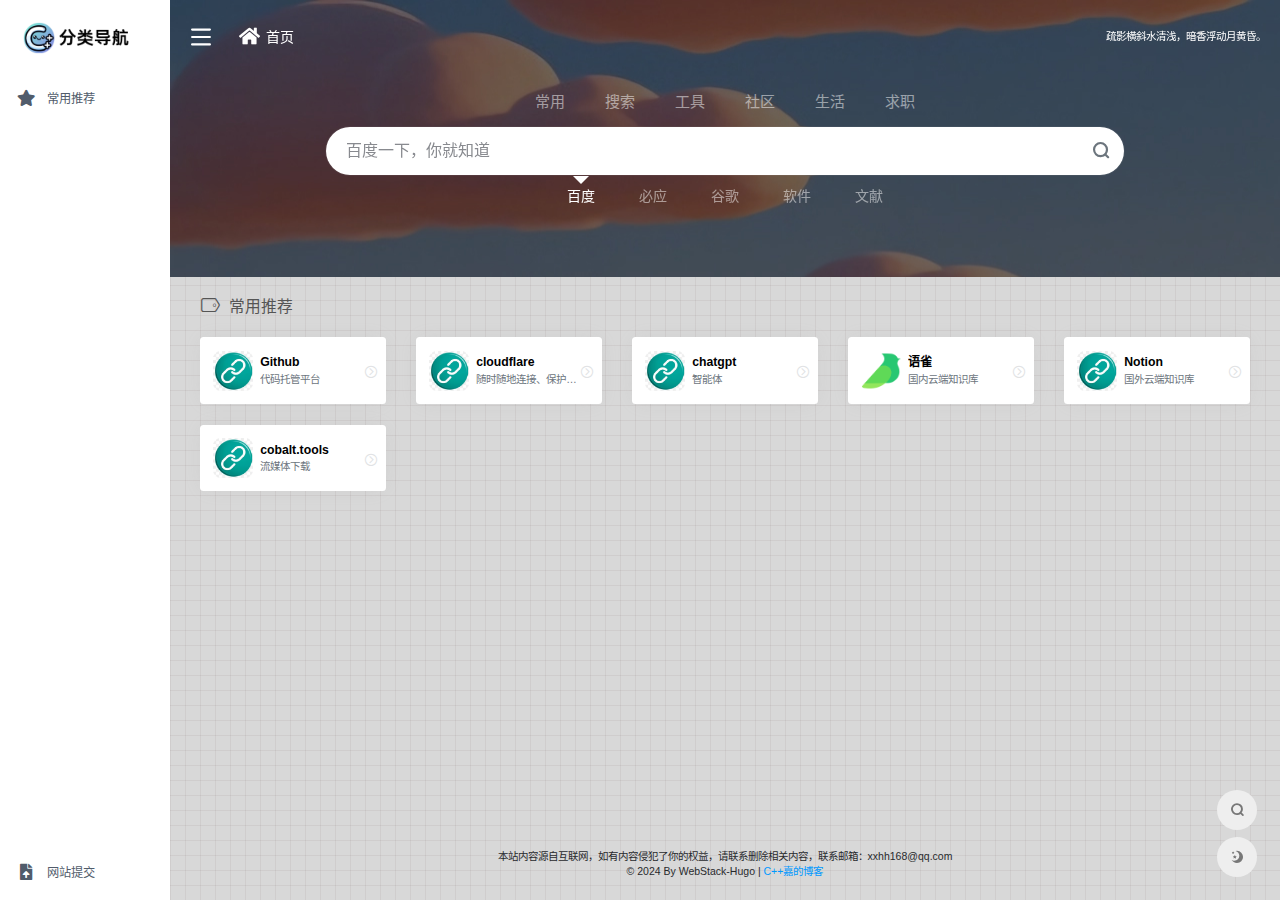
<file: index.html>
<!DOCTYPE html>
<html lang="zh-CN">

<head>
	<meta name="generator" content="Hugo 0.139.4">
    <meta charset="UTF-8" />
    <meta http-equiv="X-UA-Compatible" content="IE=edge, chrome=1" />
    <meta name="viewport"
        content="width=device-width, initial-scale=1.0, minimum-scale=1.0, maximum-scale=1.0, user-scalable=no" />
    <meta name="theme-color" content="#f9f9f9" />
    <title>WebStack-Hugo 分类导航</title>
    <link rel="shortcut icon" href="assets/images/logo.png" />
    <meta name="keywords" content="WebStack-Hugo 分类导航" />
    
    <link rel="stylesheet" id="block-library-css"
        href="assets/css/block-library.min-5.6.2.css" type="text/css" media="all" />
    <link rel="stylesheet" id="iconfont-css" href="assets/css/iconfont-3.03029.1.css"
        type="text/css" media="all" />
    <link rel="stylesheet" id="bootstrap-css" href="assets/css/bootstrap.min-4.3.1.css"
        type="text/css" media="all" />
    <link rel="stylesheet" id="fancybox-css" href="assets/css/fancybox.min-3.5.7.css"
        type="text/css" media="all" />
    <link rel="stylesheet" id="iowen-css" href="assets/css/style-3.03029.1.css"
        type="text/css" media="all" />
    <link rel="stylesheet" id="custom-css" href="assets/css/custom-style.css"
        type="text/css" media="all" />
    <link rel="stylesheet" id="fortawesome-css" href="assets/fontawesome-5.15.4/css/all.min.css" type="text/css" />
    <script type="text/javascript" src="assets/js/jquery.min-3.2.1.js" id="jquery-js"></script>
    <script type="text/javascript" src="assets/js/content-search.js"  id="content-search-js"></script>
    
    <script>
        
    </script>
    

    
     
    

    
    
    

    
    
    <link rel="stylesheet" id="fancybox-css" href="assets/css/fancybox.min-3.5.7.css"/>
    <script type="text/javascript" id="fancybox-js" src="assets/js/fancybox.min-3.5.7.js"></script>
    
    
</head>


<body class="io-grey-mode">

    
    <div id="loading">
        <style>
            .loader {
                width: 250px;
                height: 50px;
                line-height: 50px;
                text-align: center;
                position: absolute;
                top: 50%;
                left: 50%;
                transform: translate(-50%, -50%);
                font-family: helvetica, arial, sans-serif;
                font-weight: 900;
                color: #f1404b;
                letter-spacing: 0.2em
            }

            .loader::before,
            .loader::after {
                content: "";
                display: block;
                width: 15px;
                height: 15px;
                background: #f1404b;
                position: absolute;
                animation: load .7s infinite alternate ease-in-out
            }

            .loader::before {
                top: 0
            }

            .loader::after {
                bottom: 0
            }

            @keyframes load {
                0% {
                    left: 0;
                    height: 30px;
                    width: 15px
                }

                50% {
                    height: 8px;
                    width: 40px
                }

                100% {
                    left: 235px;
                    height: 30px;
                    width: 15px
                }
            }
        </style>
        <div class="loader">分类导航 | 提高办事效率</div>
    </div>
    
    <div class="page-container">
	
	<div id="sidebar" class="sticky sidebar-nav fade animate-nav" style="width: 170px">
        
            <div class="modal-dialog h-100 sidebar-nav-inner">
                <div class="sidebar-logo border-bottom border-color">
                    
                    <div class="logo overflow-hidden">
                        <a href="" class="logo-expanded">
                            <img src="assets/images/hei.png" height="40" class="logo-light"
                                alt="WebStack-Hugo 分类导航">
                            <img src="assets/images/bai.png" height="40" class="logo-dark d-none"
                                alt="WebStack-Hugo 分类导航">
                        </a>
                        <a href="" class="logo-collapsed">
                            <img src="assets/images/logo.png" height="40" class="logo-light"
                                alt="WebStack-Hugo 分类导航">
                            <img src="assets/images/logo.png" height="40" class="logo-dark d-none"
                                alt="WebStack-Hugo 分类导航">
                        </a>
                    </div>
                    
                </div>
                <div class="sidebar-menu flex-fill">
                    <div class="sidebar-scroll">
                        <div class="sidebar-menu-inner">
                            <ul>
                                
                                    
                                    <li class="sidebar-item">
                                        <a href="#366a7288b80ec8882b88467447296837" class="smooth">
                                            <i class="fas fa-star fa-lg icon-fw icon-lg mr-2"></i>
                                            <span>常用推荐</span>
                                        </a>
                                    </li>
                                    
                                
                            </ul>           
                        </div>
                    </div>
                </div>
                <div class="border-top py-2 border-color">
                    <div class="flex-bottom">
                        <ul>
                            <li id="menu-item-237"
                                class="menu-item menu-item-type-post_type menu-item-object-page menu-item-237 sidebar-item">
                                <a href="" target="_blank">
                                    <i class="fas fa-file-upload icon-fw icon-lg mr-2"></i>
                                    <span>网站提交</span></a>
                            </li>

			    

                            
                            </li>
                        </ul>
                    </div>
                </div>
            </div>
        </div>


<div class="main-content flex-fill grid-bg">
    <div class="big-header-banner">
        <div id="header" class="page-header sticky">
            <div class="navbar navbar-expand-md">
                <div class="container-fluid p-0">

                    <a href="" class="navbar-brand d-md-none" title="WebStack-Hugo 分类导航">
                        <img src="assets/images/logo.png" class="logo-light"
                            alt="WebStack-Hugo 分类导航">
                        <img src="assets/images/logo.png" class="logo-dark d-none"
                            alt="WebStack-Hugo 分类导航">
                    </a>

                    <div class="collapse navbar-collapse order-2 order-md-1">
                        <div class="header-mini-btn">
                            <label>
                                <input id="mini-button" type="checkbox">
                                <svg viewbox="0 0 100 100" xmlns="http://www.w3.org/2000/svg">
                                    <path class="line--1" d="M0 40h62c18 0 18-20-17 5L31 55"></path>
                                    <path class="line--2" d="M0 50h80"></path>
                                    <path class="line--3" d="M0 60h62c18 0 18 20-17-5L31 45"></path>
                                </svg>
                            </label>

                        </div>

                        <ul class="navbar-nav site-menu" style="margin-right: 16px;">
                        
			<li >
				<a href="./">
                                    <i class="fa fa-home fa-lg mr-2"></i>
                                    <span>首页</span>
                                </a>
				<ul class="sub-menu">
				
				</ul>
			    </li>
			
			</ul>

                        
                        <div class="rounded-circle weather">
                            <div id="he-plugin-simple" style="display: contents;"></div>
                            <script>WIDGET = {
                                    CONFIG: {
                                        "modules": "01234",
                                        "background": 5,
                                        "tmpColor": "E4C600",
                                        "tmpSize": 14,
                                        "cityColor": "E4C600",
                                        "citySize": 14,
                                        "aqiColor": "#E4C600",
                                        "aqiSize": 14,
                                        "weatherIconSize": 24,
                                        "alertIconSize": 18,
                                        "padding": "10px 10px 10px 10px",
                                        "shadow": "1",
                                        "language": "auto",
                                        "borderRadius": 5,
                                        "fixed": "false",
                                        "vertical": "middle",
                                        "horizontal": "left",
                                        "key": ""
                                    }
                                }
                            </script>
                            <script src="https://widget.qweather.net/simple/static/js/he-simple-common.js?v=2.0"></script>
                        </div>
                        
                    </div>

                    <ul class="nav navbar-menu text-xs order-1 order-md-2">
                        
                        
                        <li class="nav-item mr-3 mr-lg-0 d-none d-lg-block">
                            <script>
                                fetch('https://v1.hitokoto.cn')
                                    .then(response => response.json())
                                    .then(data => {
                                    const hitokoto = document.getElementById('hitokoto_text')
                                    hitokoto.href = 'https://hitokoto.cn/?uuid=' + data.uuid
                                    hitokoto.innerText = data.hitokoto
                                    })
                                    .catch(console.error)
                            </script>                           
                            <div id="hitokoto"><a href="#" target="_blank" id="hitokoto_text">疏影横斜水清浅，暗香浮动月黄昏。</a></div>
                        </li>
                        
                        
                        
                        <li class="nav-item d-md-none mobile-menu ml-3 ml-md-4">
                            <a href="javascript:" id="sidebar-switch" data-toggle="modal"
                                data-target="#sidebar"><i class="iconfont icon-classification icon-2x"></i></a>
                        </li>
                    </ul>
                </div>
            </div>
        </div>
        <div class="placeholder" style="height:74px"></div>
    </div>


<div class="header-big  post-top css-color mb-4" id="search-bg" style="">
    <div class="s-search">
        <div id="search" class="s-search mx-auto">
            <div id="search-list-menu" class="hide-type-list">
                <div class="s-type text-center">
                    <div class="s-type-list big">
                        <div class="anchor" style="position: absolute; left: 50%; opacity: 0;"></div>
                        <label for="type-baidu"   data-id="group-a"><span>常用</span></label>
                        <label for="type-baidu1"  data-id="group-b"><span>搜索</span></label>
                        <label for="type-whois"   data-id="group-c"><span>工具</span></label>
                        <label for="type-zhihu"   data-id="group-d"><span>社区</span></label>
                        <label for="type-taobao1" data-id="group-e"><span>生活</span></label>
                        <label for="type-zhaopin" data-id="group-f"><span>求职</span></label>
                    </div>
                </div>
            </div>

            <form action="https://www.baidu.com?s=" method="get" target="_blank" class="super-search-fm">
                <input type="text" id="search-text" class="form-control smart-tips search-key" 
                    zhannei="" placeholder="输入关键字搜索" style="outline:0" autocomplete="off">
                <button class="submit" type="submit"><i class="iconfont icon-search"></i></button>
            </form>

            <div id="search-list" class="hide-type-list">
                <div class="search-group group-a">
                    <ul class="search-type">
		        <li><input hidden="" type="radio" name="type" checked="checked"
                                id="type-baidu"
                                value="https://www.baidu.com/s?wd=" 
                                data-placeholder="百度一下，你就知道">
                            <label for="type-baidu"><span class="text-muted">百度</span></label>
                        </li>
                        <li><input hidden="" type="radio" name="type" 
                                id="type-bing"
                                value="https://cn.bing.com/search?q=" 
                                data-placeholder="微软 Bing 搜索">
			    <label for="type-bing"><span class="text-muted">必应</span></label>
                        </li>
                        <li><input hidden="" type="radio" name="type" 
                                id="type-google"
                                value="https://www.google.com/search?q=" 
                                data-placeholder="谷歌搜索">
			    <label for="type-google"><span class="text-muted">谷歌</span></label>
                        </li>
                        <li><input hidden="" type="radio" name="type" 
                                id="type-anaconda" 
			        value="https://anaconda.org/search?q=" data-placeholder="Anaconda 软件搜索">
			    <label for="type-anaconda"><span class="text-muted">软件</span></label>
                        </li>
                        <li><input hidden="" type="radio" name="type" 
                                id="type-pubmed"
                                value="https://pubmed.ncbi.nlm.nih.gov/?term=" 
                                data-placeholder="PubMed 搜索/文章标题/关键字">
			    <label for="type-pubmed"><span class="text-muted">文献</span></label>
                        </li>
                    </ul>
                </div>
                <div class="search-group group-b">
                    <ul class="search-type">
                        <li><input hidden="" type="radio" name="type" 
                                id="type-baidu1"
                                value="https://www.baidu.com/s?wd=" 
                                data-placeholder="百度一下，你就知道">
                            <label for="type-baidu1"><span class="text-muted">百度</span></label>
                        </li>
                        <li><input hidden="" type="radio" name="type" 
                                id="type-google1"
                                value="https://www.google.com/search?q=" 
                                data-placeholder="谷歌搜索">
                            <label for="type-google1"><span class="text-muted">谷歌</span></label>
                        </li>
                        <li><input hidden="" type="radio" name="type" 
                                id="type-360"
                                value="https://www.so.com/s?q=" 
                                data-placeholder="360 好搜">
                            <label for="type-360"><span class="text-muted">360</span></label>
                        </li>
                        <li><input hidden="" type="radio" name="type" 
                                id="type-sogo"
                                value="https://www.sogou.com/web?query=" 
                                data-placeholder="搜狗搜索"> 
                            <label for="type-sogo"><span class="text-muted">搜狗</span></label>
                        </li>
                        <li><input hidden="" type="radio" name="type" 
                                id="type-bing1"
                                value="https://cn.bing.com/search?q=" 
                                data-placeholder="微软 Bing 搜索">
                            <label for="type-bing1"><span class="text-muted">必应</span></label>
                        </li>
                        <li><input hidden="" type="radio" name="type" 
                                id="type-sm"
                                value="https://yz.m.sm.cn/s?q=" 
                                data-placeholder="UC 移动端搜索">
                            <label for="type-sm"><span class="text-muted">神马</span></label>
                        </li>
                    </ul>
                </div>
                <div class="search-group group-c">
                    <ul class="search-type">
                        <li><input hidden="" type="radio" name="type" 
                                id="type-br"
                                value="https://rank.chinaz.com/all/"
                                data-placeholder="请输入网址(不带 https://)">
                            <label for="type-br"><span class="text-muted">权重查询</span></label>
                        </li>
                        <li><input hidden="" type="radio" name="type" 
                                id="type-links"
                                value="https://link.chinaz.com/" 
                                data-placeholder="请输入网址(不带 https://)">
                            <label for="type-links"><span class="text-muted">友链检测</span></label>
                        </li>
                        <li><input hidden="" type="radio" name="type" 
                                id="type-whois"
                                value="https://who.is/whois/" 
                                data-placeholder="请输入网址(不带 https://)">
                            <label for="type-whois"><span class="text-muted">域名信息查询</span></label>
                        </li>
                        <li><input hidden="" type="radio" name="type" 
                                id="type-ping"
                                value="https://ping.chinaz.com/"
                                data-placeholder="请输入网址(不带 https://)">
                            <label for="type-ping"><span class="text-muted">PING 检测</span></label>
                        </li>
                        <li><input hidden="" type="radio" name="type" 
                                id="type-404"
                                value="https://tool.chinaz.com/Links/?DAddress="
                                data-placeholder="请输入网址(不带https://)">
                             <label for="type-404"><span class="text-muted">死链检测</span></label>
                        </li>
                        <li><input hidden="" type="radio" name="type" 
                                id="type-ciku"
                                value="https://www.ciku5.com/s?wd=" 
                                data-placeholder="请输入关键词">
                            <label for="type-ciku"><span class="text-muted">关键词挖掘</span></label>
                        </li>
                    </ul>
                </div>
                <div class="search-group group-d">
                    <ul class="search-type">
                        <li><input hidden="" type="radio" name="type" 
                                id="type-zhihu" 
                                value="https://www.zhihu.com/search?type=content&q=" 
                                data-placeholder="知乎">
                            <label for="type-zhihu"><span class="text-muted">知乎</span></label>
                        </li>
                        <li><input hidden="" type="radio" name="type" 
                                id="type-wechat" 
                                value ="https://weixin.sogou.com/weixin?type=2&query=" 
                                data-placeholder="微信">
                            <label for="type-wechat"><span class="text-muted">微信</span></label>
                        </li>
                        <li><input hidden="" type="radio" name="type" 
                                 id="type-weibo" 
                                 value="https://s.weibo.com/weibo/" 
                                 data-placeholder="微博">
                            <label for="type-weibo"><span class="text-muted">微博</span></label>
                        </li>
                        <li><input hidden="" type="radio" name="type" 
                                 id="type-douban" 
                                 value="https://www.douban.com/search?q=" 
                                 data-placeholder="豆瓣">
                            <label for="type-douban"><span class="text-muted">豆瓣</span></label>
                        </li>
                    </ul>
                </div>
                <div class="search-group group-e">
                    <ul class="search-type">
                        <li><input hidden="" type="radio" name="type" 
                                id="type-taobao1" 
                                value="https://s.taobao.com/search?q=" 
                                data-placeholder="淘宝">
                            <label for="type-taobao1"><span class="text-muted">淘宝</span></label>
                        </li>
                        <li><input hidden="" type="radio" name="type" 
                                id="type-jd" 
                                value="https://search.jd.com/Search?keyword=" 
                                data-placeholder="京东">
                            <label for="type-jd"><span class="text-muted">京东</span></label> 
                        </li>
                        <li><input hidden="" type="radio" name="type" 
                                id="type-xiachufang" 
                                value="https://www.xiachufang.com/search/?keyword=" 
                                data-placeholder="下厨房">
                            <label for="type-xiachufang"><span class="text-muted">下厨房</span></label>
                        </li>
                        <li><input hidden="" type="radio" name="type" 
                                id="type-xiangha" 
                                value="https://www.xiangha.com/so/?q=caipu&s=" 
                                data-placeholder="香哈菜谱">
                            <label for="type-xiangha"><span class="text-muted">香哈菜谱</span></label>
                        </li>
                        <li><input hidden="" type="radio" name="type" 
                                id="type-12306" 
                                value="https://www.12306.cn/?" 
                                data-placeholder="12306">
                            <label for="type-12306"><span class="text-muted">12306</span></label>
                        </li>
                        <li><input hidden="" type="radio" name="type" 
                                id="type-qunar" 
                                value="https://www.qunar.com/?" 
                                data-placeholder="去哪儿">
                            <label for="type-qunar"><span class="text-muted">去哪儿</span></label>
                        </li>
                    </ul>
                </div>
                <div class="search-group group-f">
                    <ul class="search-type">
                        <li><input hidden="" type="radio" name="type" 
                                id="type-zhaopin" 
                                value="https://sou.zhaopin.com/jobs/searchresult.ashx?kw=" 
                                data-placeholder="智联招聘">
                            <label for="zhaopin"><span class="text-muted">智联招聘</span></label>
                        </li>
                        <li><input hidden="" type="radio" name="type" 
                                id="type-51job" 
                                value="https://search.51job.com/?" 
                                data-placeholder="前程无忧">
                            <label for="type-51job"><span class="text-muted">前程无忧</span></label>
                        </li>
                        <li><input hidden="" type="radio" name="type" 
                                id="type-lagou" 
                                value="https://www.lagou.com/jobs/list_" 
                                data-placeholder="拉钩网">
                            <label for="type-lagou"><span class="text-muted">拉钩网</span></label>
                        </li>
                        <li><input hidden="" type="radio" name="type" 
                                id="type-liepin" 
                                value="https://www.liepin.com/zhaopin/?key=" 
                                data-placeholder="猎聘网">
                            <label for="type-liepin"><span class="text-muted">猎聘网</span></label>
                        </li>
                    </ul>
                </div>
            </div>
            <div class="card search-smart-tips search-hot-text">
                <ul id="word" style="display: none"></ul>
            </div>
        </div>
    </div>
    
</div>


<div id="content" class="content-site customize-site">
    
        
	    
            
            <div class="d-flex flex-fill">
                <h4 class="text-gray text-lg mb-4">
                    <i class="site-tag iconfont icon-tag icon-lg mr-1" id="366a7288b80ec8882b88467447296837"></i>
                    常用推荐
                </h4>
                
            </div>
            
            <div class="row">
                
                <div class="url-card col-6  col-sm-6 col-md-4 col-xl-5a col-xxl-6a">
                    <div class="url-body default">
			
			
                            <a href="https://github.com/" target="_blank" data-id="" data-url="https://github.com/" 
                            class="card no-c mb-4" data-toggle="tooltip" data-placement="bottom" data-original-title="代码托管平台">
			
                            <div class="card-body">
                                <div class="url-content d-flex align-items-center">
                                    <div class="url-img mr-2 d-flex align-items-center justify-content-center">
                                        
					    
					    <img class="lazy" src="https://favicon.im/github.com?larger=true" data-src="https://favicon.im/github.com?larger=true"
                                                onerror="javascript:this.src='assets\/images\/logos\/default.webp'" alt="Github">
					    
                                        
                                    </div>
                                    <div class="url-info flex-fill">
                                        <div class="text-sm overflowClip_1">
                                            <strong>Github</strong>
                                        </div>
                                        <p class="overflowClip_1 m-0 text-muted text-xs">代码托管平台</p>
                                    </div>
                                </div>
                            </div>
                        </a>
                        <a href="https://github.com/" class="togo text-center text-muted is-views" data-id="689"
                            data-toggle="tooltip" data-placement="right" title="直达" rel="nofollow">
                            <i class="iconfont icon-goto"></i>
                        </a>
                    </div>
                </div>
                
                <div class="url-card col-6  col-sm-6 col-md-4 col-xl-5a col-xxl-6a">
                    <div class="url-body default">
			
			
                            <a href="https://www.cloudflare-cn.com/" target="_blank" data-id="" data-url="https://www.cloudflare-cn.com/" 
                            class="card no-c mb-4" data-toggle="tooltip" data-placement="bottom" data-original-title="随时随地连接、保护和构建让全球连通云为您服务的互联网">
			
                            <div class="card-body">
                                <div class="url-content d-flex align-items-center">
                                    <div class="url-img mr-2 d-flex align-items-center justify-content-center">
                                        
					    
					    <img class="lazy" src="https://favicon.im/www.cloudflare-cn.com?larger=true" data-src="https://favicon.im/www.cloudflare-cn.com?larger=true"
                                                onerror="javascript:this.src='assets\/images\/logos\/default.webp'" alt="cloudflare">
					    
                                        
                                    </div>
                                    <div class="url-info flex-fill">
                                        <div class="text-sm overflowClip_1">
                                            <strong>cloudflare</strong>
                                        </div>
                                        <p class="overflowClip_1 m-0 text-muted text-xs">随时随地连接、保护和构建让全球连通云为您服务的互联网</p>
                                    </div>
                                </div>
                            </div>
                        </a>
                        <a href="https://www.cloudflare-cn.com/" class="togo text-center text-muted is-views" data-id="689"
                            data-toggle="tooltip" data-placement="right" title="直达" rel="nofollow">
                            <i class="iconfont icon-goto"></i>
                        </a>
                    </div>
                </div>
                
                <div class="url-card col-6  col-sm-6 col-md-4 col-xl-5a col-xxl-6a">
                    <div class="url-body default">
			
			
                            <a href="https://chatgpt.com/" target="_blank" data-id="" data-url="https://chatgpt.com/" 
                            class="card no-c mb-4" data-toggle="tooltip" data-placement="bottom" data-original-title="智能体">
			
                            <div class="card-body">
                                <div class="url-content d-flex align-items-center">
                                    <div class="url-img mr-2 d-flex align-items-center justify-content-center">
                                        
					    
					    <img class="lazy" src="https://favicon.im/chatgpt.com?larger=true" data-src="https://favicon.im/chatgpt.com?larger=true"
                                                onerror="javascript:this.src='assets\/images\/logos\/default.webp'" alt="chatgpt">
					    
                                        
                                    </div>
                                    <div class="url-info flex-fill">
                                        <div class="text-sm overflowClip_1">
                                            <strong>chatgpt</strong>
                                        </div>
                                        <p class="overflowClip_1 m-0 text-muted text-xs">智能体</p>
                                    </div>
                                </div>
                            </div>
                        </a>
                        <a href="https://chatgpt.com/" class="togo text-center text-muted is-views" data-id="689"
                            data-toggle="tooltip" data-placement="right" title="直达" rel="nofollow">
                            <i class="iconfont icon-goto"></i>
                        </a>
                    </div>
                </div>
                
                <div class="url-card col-6  col-sm-6 col-md-4 col-xl-5a col-xxl-6a">
                    <div class="url-body default">
			
			
                            <a href="https://www.yuque.com/" target="_blank" data-id="" data-url="https://www.yuque.com/" 
                            class="card no-c mb-4" data-toggle="tooltip" data-placement="bottom" data-original-title="国内云端知识库">
			
                            <div class="card-body">
                                <div class="url-content d-flex align-items-center">
                                    <div class="url-img mr-2 d-flex align-items-center justify-content-center">
                                        
					    
                                            <img class="lazy" src="assets/images/logos/%e8%af%ad%e9%9b%80.webp" data-src="assets/images/logos/%e8%af%ad%e9%9b%80.webp"
                                                onerror="javascript:this.src='assets\/images\/logos\/default.webp'" alt="语雀">
					    
                                        
                                    </div>
                                    <div class="url-info flex-fill">
                                        <div class="text-sm overflowClip_1">
                                            <strong>语雀</strong>
                                        </div>
                                        <p class="overflowClip_1 m-0 text-muted text-xs">国内云端知识库</p>
                                    </div>
                                </div>
                            </div>
                        </a>
                        <a href="https://www.yuque.com/" class="togo text-center text-muted is-views" data-id="689"
                            data-toggle="tooltip" data-placement="right" title="直达" rel="nofollow">
                            <i class="iconfont icon-goto"></i>
                        </a>
                    </div>
                </div>
                
                <div class="url-card col-6  col-sm-6 col-md-4 col-xl-5a col-xxl-6a">
                    <div class="url-body default">
			
			
                            <a href="https://www.notion.so/" target="_blank" data-id="" data-url="https://www.notion.so/" 
                            class="card no-c mb-4" data-toggle="tooltip" data-placement="bottom" data-original-title="国外云端知识库">
			
                            <div class="card-body">
                                <div class="url-content d-flex align-items-center">
                                    <div class="url-img mr-2 d-flex align-items-center justify-content-center">
                                        
					    
					    <img class="lazy" src="https://favicon.im/www.notion.so?larger=true" data-src="https://favicon.im/www.notion.so?larger=true"
                                                onerror="javascript:this.src='assets\/images\/logos\/default.webp'" alt="Notion">
					    
                                        
                                    </div>
                                    <div class="url-info flex-fill">
                                        <div class="text-sm overflowClip_1">
                                            <strong>Notion</strong>
                                        </div>
                                        <p class="overflowClip_1 m-0 text-muted text-xs">国外云端知识库</p>
                                    </div>
                                </div>
                            </div>
                        </a>
                        <a href="https://www.notion.so/" class="togo text-center text-muted is-views" data-id="689"
                            data-toggle="tooltip" data-placement="right" title="直达" rel="nofollow">
                            <i class="iconfont icon-goto"></i>
                        </a>
                    </div>
                </div>
                
                <div class="url-card col-6  col-sm-6 col-md-4 col-xl-5a col-xxl-6a">
                    <div class="url-body default">
			
			
                            <a href="https://cobalt.tools" target="_blank" data-id="" data-url="https://cobalt.tools" 
                            class="card no-c mb-4" data-toggle="tooltip" data-placement="bottom" data-original-title="流媒体下载">
			
                            <div class="card-body">
                                <div class="url-content d-flex align-items-center">
                                    <div class="url-img mr-2 d-flex align-items-center justify-content-center">
                                        
					    
					    <img class="lazy" src="https://favicon.im/cobalt.tools?larger=true" data-src="https://favicon.im/cobalt.tools?larger=true"
                                                onerror="javascript:this.src='assets\/images\/logos\/default.webp'" alt="cobalt.tools">
					    
                                        
                                    </div>
                                    <div class="url-info flex-fill">
                                        <div class="text-sm overflowClip_1">
                                            <strong>cobalt.tools</strong>
                                        </div>
                                        <p class="overflowClip_1 m-0 text-muted text-xs">流媒体下载</p>
                                    </div>
                                </div>
                            </div>
                        </a>
                        <a href="https://cobalt.tools" class="togo text-center text-muted is-views" data-id="689"
                            data-toggle="tooltip" data-placement="right" title="直达" rel="nofollow">
                            <i class="iconfont icon-goto"></i>
                        </a>
                    </div>
                </div>
                
            </div>
            <br />
            
        
                            

    
    
        
        
    
    
    
        
            
	    
        
    
</div>


        <footer class="main-footer footer-type-1 text-xs">
            <div id="footer-tools" class="d-flex flex-column">
                <a href="javascript:" id="go-to-up" class="btn rounded-circle go-up m-1" rel="go-top">
                    <i class="iconfont icon-to-up"></i>
                </a>
                
                <a href="javascript:" data-toggle="modal" data-target="#search-modal" class="btn rounded-circle m-1"
                    rel="search" one-link-mark="yes">
                    <i class="iconfont icon-search"></i>
               
                
                
		<a href="javascript:" onclick="window.location.href='javascript:switchNightMode()'" class="btn rounded-circle switch-dark-mode m-1" id="yejian"
                    data-toggle="tooltip" data-placement="left" title="日间模式">
                    <i class="mode-ico iconfont icon-night"></i>
                </a>
                
            </div>
            <div class="footer-inner">
                <div class="footer-text">本站内容源自互联网，如有内容侵犯了你的权益，请联系删除相关内容，联系邮箱：xxhh168@qq.com <br/>© 2024 By WebStack-Hugo | <a href="https://blog.xxhh99.top">C++嘉的博客</a> <br/></div>
            </div>
        </footer>
    </div>
</div>


<div class="modal fade search-modal" id="search-modal">
    <div class="modal-dialog modal-lg modal-dialog-centered">
        <div class="modal-content">
            <div class="modal-body">
                <div id="search" class="s-search mx-auto my-4">
                    <div id="search-list" class="hide-type-list">
                        <div class="s-type">
                            <span></span>
                            <div class="s-type-list">
                                <label for="m_type-baidu" data-id="group-a">常用</label>
                                <label for="m_type-baidu1" data-id="group-b">搜索</label>
                                <label for="m_type-whois" data-id="group-c">工具</label>
                                <label for="m_type-zhihu" data-id="group-d">社区</label>
                                <label for="m_type-taobao1" data-id="group-e">生活</label>
                                <label for="m_type-zhaopin" data-id="group-f">求职</label>
                            </div>
                        </div>
                        <div class="search-group group-a"><span class="type-text text-muted">常用</span>
                            <ul class="search-type">
                                <li><input checked="checked" hidden="" type="radio" name="type2" 
                                    id="m_type-baidu" value="https://www.baidu.com/s?wd=" data-placeholder="百度一下，你就知道">
                                    <label for="m_type-baidu"><span class="text-muted">百度</span></label></li>
				<li><input hidden="" type="radio" name="type2"
                                    id="m_type-bing" value="https://cn.bing.com/search?q=" data-placeholder="微软必应搜索">
                                    <label for="m_type-bing"><span class="text-muted">必应</span></label></li>
                                <li><input hidden="" type="radio" name="type2" 
                                    id="m_type-google" value="https://www.google.com/search?q=" data-placeholder="谷歌搜索">
                                    <label for="m_type-google"><span class="text-muted">谷歌</span></label></li>
                                <li><input hidden="" type="radio" name="type2" 
                                    id="m_type-anaconda" value="https://anaconda.org/search?q=" data-placeholder="Anaconda 软件搜索">
                                    <label for="m_type-anaconda"><span class="text-muted">软件</span></label></li>
                                <li><input hidden="" type="radio" name="type2" 
                                    id="m_type-pubmed" value="https://pubmed.ncbi.nlm.nih.gov/?term=" data-placeholder="PubMed 搜索/文章标题/关键字">
                                    <label for="m_type-pubmed"><span class="text-muted">文献</span></label></li>
                            </ul>
                        </div>
                        <div class="search-group group-b"><span class="type-text text-muted">搜索</span>
                                <ul class="search-type">
                                    <li><input hidden="" type="radio" name="type2" id="m_type-baidu1"
                                            value="https://www.baidu.com/s?wd=" data-placeholder="百度一下，你就知道"><label
                                            for="m_type-baidu1"><span class="text-muted">百度</span></label></li>
                                    <li><input hidden="" type="radio" name="type2" id="m_type-google1"
                                            value="https://www.google.com/search?q=" data-placeholder="谷歌搜索"><label
                                            for="m_type-google1"><span class="text-muted">谷歌</span></label></li>
                                    <li><input hidden="" type="radio" name="type2" id="m_type-360"
                                            value="https://www.so.com/s?q=" data-placeholder="360 好搜"><label
                                            for="m_type-360"><span class="text-muted">360</span></label></li>
                                    <li><input hidden="" type="radio" name="type2" id="m_type-sogo"
                                            value="https://www.sogou.com/web?query=" data-placeholder="搜狗搜索"><label
                                            for="m_type-sogo"><span class="text-muted">搜狗</span></label></li>
                                    <li><input hidden="" type="radio" name="type2" id="m_type-bing1"
                                            value="https://cn.bing.com/search?q=" data-placeholder="微软必应搜索"><label
                                            for="m_type-bing1"><span class="text-muted">必应</span></label></li>
                                    <li><input hidden="" type="radio" name="type2" id="m_type-sm"
                                            value="https://yz.m.sm.cn/s?q=" data-placeholder="UC 移动端搜索"><label
                                            for="m_type-sm"><span class="text-muted">神马</span></label></li>
                                </ul>
                        </div>
                        <div class="search-group group-c"><span class="type-text text-muted">工具</span>
                            <ul class="search-type">
                                <li><input hidden="" type="radio" name="type2" id="m_type-br"
                                        value="https://rank.chinaz.com/all/" data-placeholder="请输入网址(不带 https://)">
					<label for="m_type-br"><span class="text-muted">权重查询</span></label></li>
                                <li><input hidden="" type="radio" name="type2" id="m_type-links"
                                        value="https://link.chinaz.com/" data-placeholder="请输入网址(不带 https://)">
					<label for="m_type-links"><span class="text-muted">友链检测</span></label></li>
                                <li><input hidden="" type="radio" name="type2" id="m_type-whois"
                                        value="https://who.is/whois/" data-placeholder="请输入网址(不带 https://)">
					<label for="m_type-whois"><span class="text-muted">域名信息查询</span></label></li>
                                <li><input hidden="" type="radio" name="type2" id="m_type-ping"
                                        value="https://ping.chinaz.com/" data-placeholder="请输入网址(不带 https://)">
					<label for="m_type-ping"><span class="text-muted">PING 检测</span></label></li>
                                <li><input hidden="" type="radio" name="type2" id="m_type-404"
                                        value="https://tool.chinaz.com/Links/?DAddress=" data-placeholder="请输入网址(不带 https://)">
					<label for="m_type-404"><span class="text-muted">死链检测</span></label></li>
                                <li><input hidden="" type="radio" name="type2" id="m_type-ciku"
                                        value="https://www.ciku5.com/s?wd=" data-placeholder="请输入关键词">
					<label for="m_type-ciku"><span class="text-muted">关键词挖掘</span></label>
		                </li>
                            </ul>
                        </div>
                        <div class="search-group group-d"><span class="type-text text-muted">社区</span>
                            <ul class="search-type">
                                <li><input hidden="" type="radio" name="type2" id="m_type-zhihu"
                                    value="https://www.zhihu.com/search?type=content&q=" data-placeholder="知乎">
                                    <label for="m_type-zhihu"><span class="text-muted">知乎</span></label></li>
                                <li><input hidden="" type="radio" name="type2" id="m_type-wechat"
                                    value="https://weixin.sogou.com/weixin?type=2&query=" data-placeholder="微信">
                                    <label for="m_type-wechat"><span class="text-muted">微信</span></label></li>
                                <li><input hidden="" type="radio" name="type2" id="m_type-weibo"
                                    value="https://s.weibo.com/weibo/" data-placeholder="微博">
                                    <label for="m_type-weibo"><span class="text-muted">微博</span></label></li>
                                <li><input hidden="" type="radio" name="type2" id="m_type-douban"
                                    value="https://www.douban.com/search?q=" data-placeholder="豆瓣">
                                    <label for="m_type-douban"><span class="text-muted">豆瓣</span></label></li>
                            </ul>
                        </div>
                        <div class="search-group group-e"><span class="type-text text-muted">生活</span>
                            <ul class="search-type">
                                <li><input hidden="" type="radio" name="type2" id="m_type-taobao1"
                                    value="https://s.taobao.com/search?q=" data-placeholder="淘宝">
                                    <label for="m_type-taobao1"><span class="text-muted">淘宝</span></label></li>
                                <li><input hidden="" type="radio" name="type2" id="m_type-jd"
                                    value="https://search.jd.com/Search?keyword=" data-placeholder="京东">
                                    <label for="m_type-jd"><span class="text-muted">京东</span></label></li>
                                <li><input hidden="" type="radio" name="type2" id="m_type-xiachufang"
                                    value="https://www.xiachufang.com/search/?keyword=" data-placeholder="下厨房">
                                    <label for="m_type-xiachufang"><span class="text-muted">下厨房</span></label></li>
                                <li><input hidden="" type="radio" name="type2" id="m_type-xiangha"
                                    value="https://www.xiangha.com/so/?q=caipu&s=" data-placeholder="香哈菜谱">
                                    <label for="m_type-xiangha"><span class="text-muted">香哈菜谱</span></label></li>
                                <li><input hidden="" type="radio" name="type2" id="m_type-12306"
                                    value="https://www.12306.cn/?" data-placeholder="12306">
                                    <label for="m_type-12306"><span class="text-muted">12306</span></label></li>
                                <li><input hidden="" type="radio" name="type2" id="m_type-qunar"
                                    value="https://www.qunar.com/?" data-placeholder="去哪儿">
                                    <label for="m_type-qunar"><span class="text-muted">去哪儿</span></label></li>
                            </ul>
                        </div>
                        <div class="search-group group-f"><span class="type-text text-muted">求职</span>
                            <ul class="search-type">
                                <li><input hidden="" type="radio" name="type2" id="m_type-zhaopin"
                                    value="https://sou.zhaopin.com/jobs/searchresult.ashx?kw=" data-placeholder="智联招聘">
                                    <label for="m_type-zhaopin"><span class="text-muted">智联招聘</span></label></li>
                                <li><input hidden="" type="radio" name="type2" id="m_type-51job"
                                    value="https://search.51job.com/?" data-placeholder="前程无忧">
                                    <label for="m_type-51job"><span class="text-muted">前程无忧</span></label></li>
                                <li><input hidden="" type="radio" name="type2" id="m_type-lagou"
                                    value="https://www.lagou.com/jobs/list_" data-placeholder="拉钩网">
                                    <label for="m_type-lagou"><span class="text-muted">拉钩网</span></label></li>
                                <li><input hidden="" type="radio" name="type2" id="m_type-liepin"
                                    value="https://www.liepin.com/zhaopin/?key=" data-placeholder="猎聘网">
                                    <label for="m_type-liepin"><span class="text-muted">猎聘网</span></label></li>
                            </ul>
                        </div>
                    </div>
                    <form action="https://nav.iowen.cn?s=" method="get" target="_blank" class="super-search-fm">
                        <input type="text" id="m_search-text" class="form-control smart-tips search-key" zhannei=""
                                autocomplete="off" placeholder="输入关键字搜索" style="outline:0">
                        <button type="submit"><i class="iconfont icon-search"></i></button>
                    </form>
                    <div class="card search-smart-tips" style="display: none">
                        <ul></ul>
                    </div>
                </div>

                
            </div>
            <div style="position: absolute;bottom: -40px;width: 100%;text-align: center;">
                <a href="javascript:" data-dismiss="modal"><i class="iconfont icon-close-circle icon-2x" style="color: #fff;"></i></a>
            </div>
        </div>
    </div>
</div>


<script type='text/javascript' src='assets/js/jquery.ui.touch-punch.min-0.2.2.js' id='jqueryui-touch-js'></script>
<script type='text/javascript' src='assets/js/clipboard.min-5.6.2.js' id='clipboard-js'></script>
<script type='text/javascript' src='assets/js/tooltip-extend.js' id='iplaycode-nav-js'></script>
<script type='text/javascript' id='popper-js-extra'>
 
var theme = {"ajaxurl":"","addico":"https:\/\/nav.baidu.cn\/wp-content\/themes\/onenav\/images\/add.png","order":"asc","formpostion":"top","defaultclass":"io-grey-mode","isCustomize":"1","icourl":"","icopng":".png","urlformat":"1","customizemax":"10","newWindow":"0","lazyload":"1","minNav":"1","loading":"1","hotWords":"baidu","classColumns":" col-sm-6 col-md-4 col-xl-5a col-xxl-6a ","apikey":"TWpBeU1UVTNOekk1TWpVMEIvZ1M2bFVIQllUMmxsV1dZelkxQTVPVzB3UW04eldGQmxhM3BNWW14bVNtWk4="};
 
</script>
<script type='text/javascript' src='assets/js/popper.min.js' id='popper-js'></script>
<script type='text/javascript' src='assets/js/bootstrap.min-4.3.1.js' id='bootstrap-js'></script>
<script type='text/javascript' src='assets/js/theia-sticky-sidebar-1.5.0.js' id='sidebar-js'></script>
<script type='text/javascript' src='assets/js/lazyload.min-12.4.0.js' id='lazyload-js'></script>


<script type='text/javascript' src='assets/js/app-anim.js' id='appanim-js'></script>

<script type="text/javascript">
    $(document).ready(function(){
        var siteWelcome = $('#loading');
        siteWelcome.addClass('close');
        setTimeout(function() {
            siteWelcome.remove();
        }, 600);
    });
</script>
<script>        
    $(document).ready(function(){
        setTimeout(function () {
            if ($('a.smooth[href="' + window.location.hash + '"]')[0]) {
                $('a.smooth[href="' + window.location.hash + '"]').click();
            }else if (window.location.hash != '') {
                $("html, body").animate({
                    scrollTop: $(window.location.hash).offset().top - 90
                }, {
                    duration: 500,
                    easing: "swing"
                });
            }
        }, 300);
        $(document).on('click','a.smooth',function(ev) {
            if($('#sidebar').hasClass('show') && !$(this).hasClass('change-href')){
                $('#sidebar').modal('toggle');
            }
            if($(this).attr("href").substr(0, 1) == "#"){
                $("html, body").animate({
                    scrollTop: $($(this).attr("href")).offset().top - 90
                }, {
                    duration: 500,
                    easing: "swing"
                });
            }
            if($(this).hasClass('go-search-btn')){
                $('#search-text').focus();
            }
            if(!$(this).hasClass('change-href')){
                var menu =  $("a"+$(this).attr("href"));
                menu.click();
                toTarget(menu.parent().parent(),true,true);
            }
        });
        $(document).on('click','a.tab-noajax',function(ev) {
            var url = $(this).data('link');
            if(url)
                $(this).parents('.d-flex.flex-fill.flex-tab').children('.btn-move.tab-move').show().attr('href', url);
            else
                $(this).parents('.d-flex.flex-fill.flex-tab').children('.btn-move.tab-move').hide();
        });
        
    });
</script>

<script>

(function(){
    if(document.cookie.replace(/(?:(?:^|.*;\s*)night\s*\=\s*([^;]*).*$)|^.*$/, "$1") === ''){
        if(new Date().getHours() > 22 || new Date().getHours() < 6){
            document.body.classList.remove('io-black-mode');
            document.body.classList.add('io-grey-mode');
            document.cookie = "night=1;path=/";
            console.log('夜间模式开启');
        }else{
            document.body.classList.remove('night');
            document.cookie = "night=0;path=/";
            console.log('夜间模式关闭');
        }
    }else{
        var night = document.cookie.replace(/(?:(?:^|.*;\s*)night\s*\=\s*([^;]*).*$)|^.*$/, "$1") || '0';
        if(night == '0'){
            document.body.classList.remove('night');
        }else if(night == '1'){
            document.body.classList.add('night');
        }
    }
})();

$("#search-bg").css("background-image", "url(assets\/images\/bt998.jpg)");   
function switchNightMode(){
    var night = document.cookie.replace(/(?:(?:^|.*;\s*)night\s*\=\s*([^;]*).*$)|^.*$/, "$1") || '0';
    if(night == '0'){
	$("#search-bg").css("background-image", "url(assets\/images\/bt998.jpg)");
        document.body.classList.remove('io-grey-mode');
        document.body.classList.add('io-black-mode');
        document.cookie = "night=1;path=/"
        console.log(' ');
        $(".switch-dark-mode").attr("data-original-title","日间模式");
        $(".mode-ico").removeClass("icon-night");
        $(".mode-ico").addClass("icon-light");
    }else{
	$("#search-bg").css("background-image", "url(assets\/images\/bt998.jpg)")
        document.body.classList.remove('io-black-mode');
        document.body.classList.add('io-grey-mode');
        document.cookie = "night=0;path=/"
        console.log(' ');
        $(".switch-dark-mode").attr("data-original-title","夜间模式");
        $(".mode-ico").removeClass("icon-light");
        $(".mode-ico").addClass("icon-night");
    }
}
</script>
</body>
</html>
</file>
<file: assets/css/block-library.min-5.6.2.css>
:root{--wp-admin-theme-color:#007cba;--wp-admin-theme-color-darker-10:#006ba1;--wp-admin-theme-color-darker-20:#005a87}#start-resizable-editor-section{display:none}.wp-block-audio figcaption{margin-top:.5em;margin-bottom:1em}.wp-block-audio audio{width:100%;min-width:300px}.wp-block-button__link{color:#fff;background-color:#32373c;border:none;border-radius:1.55em;box-shadow:none;cursor:pointer;display:inline-block;font-size:1.125em;padding:.667em 1.333em;text-align:center;text-decoration:none;overflow-wrap:break-word}.wp-block-button__link:active,.wp-block-button__link:focus,.wp-block-button__link:hover,.wp-block-button__link:visited{color:#fff}.wp-block-button__link.aligncenter{text-align:center}.wp-block-button__link.alignright{text-align:right}.wp-block-button.is-style-squared,.wp-block-button__link.wp-block-button.is-style-squared{border-radius:0}.wp-block-button.no-border-radius,.wp-block-button__link.no-border-radius{border-radius:0!important}.is-style-outline>.wp-block-button__link,.wp-block-button__link.is-style-outline{border:2px solid}.is-style-outline>.wp-block-button__link:not(.has-text-color),.wp-block-button__link.is-style-outline:not(.has-text-color){color:#32373c}.is-style-outline>.wp-block-button__link:not(.has-background),.wp-block-button__link.is-style-outline:not(.has-background){background-color:transparent}.wp-block-buttons .wp-block-button{display:inline-block;margin-right:.5em;margin-bottom:.5em}.wp-block-buttons .wp-block-button:last-child{margin-right:0}.wp-block-buttons.alignright .wp-block-button{margin-right:0;margin-left:.5em}.wp-block-buttons.alignright .wp-block-button:first-child{margin-left:0}.wp-block-buttons.alignleft .wp-block-button{margin-left:0;margin-right:.5em}.wp-block-buttons.alignleft .wp-block-button:last-child{margin-right:0}.wp-block-button.aligncenter,.wp-block-buttons.aligncenter,.wp-block-calendar{text-align:center}.wp-block-calendar tbody td,.wp-block-calendar th{padding:.25em;border:1px solid #ddd}.wp-block-calendar tfoot td{border:none}.wp-block-calendar table{width:100%;border-collapse:collapse}.wp-block-calendar table th{font-weight:400;background:#ddd}.wp-block-calendar a{text-decoration:underline}.wp-block-calendar table caption,.wp-block-calendar table tbody{color:#40464d}.wp-block-categories.alignleft{margin-right:2em}.wp-block-categories.alignright{margin-left:2em}.wp-block-code code{white-space:pre-wrap;overflow-wrap:break-word}.wp-block-columns{display:flex;margin-bottom:1.75em;flex-wrap:wrap}@media (min-width:782px){.wp-block-columns{flex-wrap:nowrap}}.wp-block-columns.has-background{padding:1.25em 2.375em}.wp-block-columns.are-vertically-aligned-top{align-items:flex-start}.wp-block-columns.are-vertically-aligned-center{align-items:center}.wp-block-columns.are-vertically-aligned-bottom{align-items:flex-end}.wp-block-column{flex-grow:1;min-width:0;word-break:break-word;overflow-wrap:break-word}@media (max-width:599px){.wp-block-column{flex-basis:100%!important}}@media (min-width:600px) and (max-width:781px){.wp-block-column:not(:only-child){flex-basis:calc(50% - 1em)!important;flex-grow:0}.wp-block-column:nth-child(2n){margin-left:2em}}@media (min-width:782px){.wp-block-column{flex-basis:0;flex-grow:1}.wp-block-column[style*=flex-basis]{flex-grow:0}.wp-block-column:not(:first-child){margin-left:2em}}.wp-block-column.is-vertically-aligned-top{align-self:flex-start}.wp-block-column.is-vertically-aligned-center{-ms-grid-row-align:center;align-self:center}.wp-block-column.is-vertically-aligned-bottom{align-self:flex-end}.wp-block-column.is-vertically-aligned-bottom,.wp-block-column.is-vertically-aligned-center,.wp-block-column.is-vertically-aligned-top{width:100%}.wp-block-cover,.wp-block-cover-image{position:relative;background-size:cover;background-position:50%;min-height:430px;height:100%;width:100%;display:flex;justify-content:center;align-items:center;padding:1em;box-sizing:border-box}.wp-block-cover-image.has-parallax,.wp-block-cover.has-parallax{background-attachment:fixed}@supports (-webkit-overflow-scrolling:touch){.wp-block-cover-image.has-parallax,.wp-block-cover.has-parallax{background-attachment:scroll}}@media (prefers-reduced-motion:reduce){.wp-block-cover-image.has-parallax,.wp-block-cover.has-parallax{background-attachment:scroll}}.wp-block-cover-image.is-repeated,.wp-block-cover.is-repeated{background-repeat:repeat;background-size:auto}.wp-block-cover-image.has-background-dim:not([class*=-background-color]),.wp-block-cover.has-background-dim:not([class*=-background-color]){background-color:#000}.wp-block-cover-image.has-background-dim:before,.wp-block-cover.has-background-dim:before{content:"";background-color:inherit}.wp-block-cover-image.has-background-dim:not(.has-background-gradient):before,.wp-block-cover-image .wp-block-cover__gradient-background,.wp-block-cover.has-background-dim:not(.has-background-gradient):before,.wp-block-cover .wp-block-cover__gradient-background{position:absolute;top:0;left:0;bottom:0;right:0;z-index:1;opacity:.5}.wp-block-cover-image.has-background-dim.has-background-dim-10 .wp-block-cover__gradient-background,.wp-block-cover-image.has-background-dim.has-background-dim-10:not(.has-background-gradient):before,.wp-block-cover.has-background-dim.has-background-dim-10 .wp-block-cover__gradient-background,.wp-block-cover.has-background-dim.has-background-dim-10:not(.has-background-gradient):before{opacity:.1}.wp-block-cover-image.has-background-dim.has-background-dim-20 .wp-block-cover__gradient-background,.wp-block-cover-image.has-background-dim.has-background-dim-20:not(.has-background-gradient):before,.wp-block-cover.has-background-dim.has-background-dim-20 .wp-block-cover__gradient-background,.wp-block-cover.has-background-dim.has-background-dim-20:not(.has-background-gradient):before{opacity:.2}.wp-block-cover-image.has-background-dim.has-background-dim-30 .wp-block-cover__gradient-background,.wp-block-cover-image.has-background-dim.has-background-dim-30:not(.has-background-gradient):before,.wp-block-cover.has-background-dim.has-background-dim-30 .wp-block-cover__gradient-background,.wp-block-cover.has-background-dim.has-background-dim-30:not(.has-background-gradient):before{opacity:.3}.wp-block-cover-image.has-background-dim.has-background-dim-40 .wp-block-cover__gradient-background,.wp-block-cover-image.has-background-dim.has-background-dim-40:not(.has-background-gradient):before,.wp-block-cover.has-background-dim.has-background-dim-40 .wp-block-cover__gradient-background,.wp-block-cover.has-background-dim.has-background-dim-40:not(.has-background-gradient):before{opacity:.4}.wp-block-cover-image.has-background-dim.has-background-dim-50 .wp-block-cover__gradient-background,.wp-block-cover-image.has-background-dim.has-background-dim-50:not(.has-background-gradient):before,.wp-block-cover.has-background-dim.has-background-dim-50 .wp-block-cover__gradient-background,.wp-block-cover.has-background-dim.has-background-dim-50:not(.has-background-gradient):before{opacity:.5}.wp-block-cover-image.has-background-dim.has-background-dim-60 .wp-block-cover__gradient-background,.wp-block-cover-image.has-background-dim.has-background-dim-60:not(.has-background-gradient):before,.wp-block-cover.has-background-dim.has-background-dim-60 .wp-block-cover__gradient-background,.wp-block-cover.has-background-dim.has-background-dim-60:not(.has-background-gradient):before{opacity:.6}.wp-block-cover-image.has-background-dim.has-background-dim-70 .wp-block-cover__gradient-background,.wp-block-cover-image.has-background-dim.has-background-dim-70:not(.has-background-gradient):before,.wp-block-cover.has-background-dim.has-background-dim-70 .wp-block-cover__gradient-background,.wp-block-cover.has-background-dim.has-background-dim-70:not(.has-background-gradient):before{opacity:.7}.wp-block-cover-image.has-background-dim.has-background-dim-80 .wp-block-cover__gradient-background,.wp-block-cover-image.has-background-dim.has-background-dim-80:not(.has-background-gradient):before,.wp-block-cover.has-background-dim.has-background-dim-80 .wp-block-cover__gradient-background,.wp-block-cover.has-background-dim.has-background-dim-80:not(.has-background-gradient):before{opacity:.8}.wp-block-cover-image.has-background-dim.has-background-dim-90 .wp-block-cover__gradient-background,.wp-block-cover-image.has-background-dim.has-background-dim-90:not(.has-background-gradient):before,.wp-block-cover.has-background-dim.has-background-dim-90 .wp-block-cover__gradient-background,.wp-block-cover.has-background-dim.has-background-dim-90:not(.has-background-gradient):before{opacity:.9}.wp-block-cover-image.has-background-dim.has-background-dim-100 .wp-block-cover__gradient-background,.wp-block-cover-image.has-background-dim.has-background-dim-100:not(.has-background-gradient):before,.wp-block-cover.has-background-dim.has-background-dim-100 .wp-block-cover__gradient-background,.wp-block-cover.has-background-dim.has-background-dim-100:not(.has-background-gradient):before{opacity:1}.wp-block-cover-image.alignleft,.wp-block-cover-image.alignright,.wp-block-cover.alignleft,.wp-block-cover.alignright{max-width:290px;width:100%}.wp-block-cover-image:after,.wp-block-cover:after{display:block;content:"";font-size:0;min-height:inherit}@supports (position:sticky){.wp-block-cover-image:after,.wp-block-cover:after{content:none}}.wp-block-cover-image.aligncenter,.wp-block-cover-image.alignleft,.wp-block-cover-image.alignright,.wp-block-cover.aligncenter,.wp-block-cover.alignleft,.wp-block-cover.alignright{display:flex}.wp-block-cover-image .wp-block-cover__inner-container,.wp-block-cover .wp-block-cover__inner-container{width:100%;z-index:1;color:#fff}.wp-block-cover-image .wp-block-subhead:not(.has-text-color),.wp-block-cover-image h1:not(.has-text-color),.wp-block-cover-image h2:not(.has-text-color),.wp-block-cover-image h3:not(.has-text-color),.wp-block-cover-image h4:not(.has-text-color),.wp-block-cover-image h5:not(.has-text-color),.wp-block-cover-image h6:not(.has-text-color),.wp-block-cover-image p:not(.has-text-color),.wp-block-cover .wp-block-subhead:not(.has-text-color),.wp-block-cover h1:not(.has-text-color),.wp-block-cover h2:not(.has-text-color),.wp-block-cover h3:not(.has-text-color),.wp-block-cover h4:not(.has-text-color),.wp-block-cover h5:not(.has-text-color),.wp-block-cover h6:not(.has-text-color),.wp-block-cover p:not(.has-text-color){color:inherit}.wp-block-cover-image.is-position-top-left,.wp-block-cover.is-position-top-left{align-items:flex-start;justify-content:flex-start}.wp-block-cover-image.is-position-top-center,.wp-block-cover.is-position-top-center{align-items:flex-start;justify-content:center}.wp-block-cover-image.is-position-top-right,.wp-block-cover.is-position-top-right{align-items:flex-start;justify-content:flex-end}.wp-block-cover-image.is-position-center-left,.wp-block-cover.is-position-center-left{align-items:center;justify-content:flex-start}.wp-block-cover-image.is-position-center-center,.wp-block-cover.is-position-center-center{align-items:center;justify-content:center}.wp-block-cover-image.is-position-center-right,.wp-block-cover.is-position-center-right{align-items:center;justify-content:flex-end}.wp-block-cover-image.is-position-bottom-left,.wp-block-cover.is-position-bottom-left{align-items:flex-end;justify-content:flex-start}.wp-block-cover-image.is-position-bottom-center,.wp-block-cover.is-position-bottom-center{align-items:flex-end;justify-content:center}.wp-block-cover-image.is-position-bottom-right,.wp-block-cover.is-position-bottom-right{align-items:flex-end;justify-content:flex-end}.wp-block-cover-image.has-custom-content-position.has-custom-content-position .wp-block-cover__inner-container,.wp-block-cover.has-custom-content-position.has-custom-content-position .wp-block-cover__inner-container{margin:0;width:auto}.wp-block-cover__video-background{position:absolute;top:50%;left:50%;transform:translateX(-50%) translateY(-50%);width:100%;height:100%;z-index:0;-o-object-fit:cover;object-fit:cover}.wp-block-cover-image-text,.wp-block-cover-text,section.wp-block-cover-image h2{color:#fff}.wp-block-cover-image-text a,.wp-block-cover-image-text a:active,.wp-block-cover-image-text a:focus,.wp-block-cover-image-text a:hover,.wp-block-cover-text a,.wp-block-cover-text a:active,.wp-block-cover-text a:focus,.wp-block-cover-text a:hover,section.wp-block-cover-image h2 a,section.wp-block-cover-image h2 a:active,section.wp-block-cover-image h2 a:focus,section.wp-block-cover-image h2 a:hover{color:#fff}.wp-block-cover-image .wp-block-cover.has-left-content{justify-content:flex-start}.wp-block-cover-image .wp-block-cover.has-right-content{justify-content:flex-end}.wp-block-cover-image.has-left-content .wp-block-cover-image-text,.wp-block-cover.has-left-content .wp-block-cover-text,section.wp-block-cover-image.has-left-content>h2{margin-left:0;text-align:left}.wp-block-cover-image.has-right-content .wp-block-cover-image-text,.wp-block-cover.has-right-content .wp-block-cover-text,section.wp-block-cover-image.has-right-content>h2{margin-right:0;text-align:right}.wp-block-cover-image .wp-block-cover-image-text,.wp-block-cover .wp-block-cover-text,section.wp-block-cover-image>h2{font-size:2em;line-height:1.25;z-index:1;margin-bottom:0;max-width:580px;padding:.44em;text-align:center}.wp-block-embed.alignleft,.wp-block-embed.alignright,.wp-block[data-align=left]>[data-type="core/embed"],.wp-block[data-align=right]>[data-type="core/embed"]{max-width:360px;width:100%}.wp-block-embed.alignleft .wp-block-embed__wrapper,.wp-block-embed.alignright .wp-block-embed__wrapper,.wp-block[data-align=left]>[data-type="core/embed"] .wp-block-embed__wrapper,.wp-block[data-align=right]>[data-type="core/embed"] .wp-block-embed__wrapper{min-width:280px}.wp-block-embed{margin-bottom:1em}.wp-block-embed figcaption{margin-top:.5em;margin-bottom:1em}.wp-block-embed iframe{max-width:100%}.wp-block-embed__wrapper{position:relative}.wp-embed-responsive .wp-has-aspect-ratio .wp-block-embed__wrapper:before{content:"";display:block;padding-top:50%}.wp-embed-responsive .wp-has-aspect-ratio iframe{position:absolute;top:0;right:0;bottom:0;left:0;height:100%;width:100%}.wp-embed-responsive .wp-embed-aspect-21-9 .wp-block-embed__wrapper:before{padding-top:42.85%}.wp-embed-responsive .wp-embed-aspect-18-9 .wp-block-embed__wrapper:before{padding-top:50%}.wp-embed-responsive .wp-embed-aspect-16-9 .wp-block-embed__wrapper:before{padding-top:56.25%}.wp-embed-responsive .wp-embed-aspect-4-3 .wp-block-embed__wrapper:before{padding-top:75%}.wp-embed-responsive .wp-embed-aspect-1-1 .wp-block-embed__wrapper:before{padding-top:100%}.wp-embed-responsive .wp-embed-aspect-9-16 .wp-block-embed__wrapper:before{padding-top:177.77%}.wp-embed-responsive .wp-embed-aspect-1-2 .wp-block-embed__wrapper:before{padding-top:200%}.wp-block-file{margin-bottom:1.5em}.wp-block-file.aligncenter{text-align:center}.wp-block-file.alignright{text-align:right}.wp-block-file .wp-block-file__button{background:#32373c;border-radius:2em;color:#fff;font-size:.8em;padding:.5em 1em}.wp-block-file a.wp-block-file__button{text-decoration:none}.wp-block-file a.wp-block-file__button:active,.wp-block-file a.wp-block-file__button:focus,.wp-block-file a.wp-block-file__button:hover,.wp-block-file a.wp-block-file__button:visited{box-shadow:none;color:#fff;opacity:.85;text-decoration:none}.wp-block-file *+.wp-block-file__button{margin-left:.75em}.blocks-gallery-grid,.wp-block-gallery{display:flex;flex-wrap:wrap;list-style-type:none;padding:0;margin:0}.blocks-gallery-grid .blocks-gallery-image,.blocks-gallery-grid .blocks-gallery-item,.wp-block-gallery .blocks-gallery-image,.wp-block-gallery .blocks-gallery-item{margin:0 1em 1em 0;display:flex;flex-grow:1;flex-direction:column;justify-content:center;position:relative;width:calc(50% - 1em)}.blocks-gallery-grid .blocks-gallery-image:nth-of-type(2n),.blocks-gallery-grid .blocks-gallery-item:nth-of-type(2n),.wp-block-gallery .blocks-gallery-image:nth-of-type(2n),.wp-block-gallery .blocks-gallery-item:nth-of-type(2n){margin-right:0}.blocks-gallery-grid .blocks-gallery-image figure,.blocks-gallery-grid .blocks-gallery-item figure,.wp-block-gallery .blocks-gallery-image figure,.wp-block-gallery .blocks-gallery-item figure{margin:0;height:100%}@supports (position:sticky){.blocks-gallery-grid .blocks-gallery-image figure,.blocks-gallery-grid .blocks-gallery-item figure,.wp-block-gallery .blocks-gallery-image figure,.wp-block-gallery .blocks-gallery-item figure{display:flex;align-items:flex-end;justify-content:flex-start}}.blocks-gallery-grid .blocks-gallery-image img,.blocks-gallery-grid .blocks-gallery-item img,.wp-block-gallery .blocks-gallery-image img,.wp-block-gallery .blocks-gallery-item img{display:block;max-width:100%;height:auto;width:100%}@supports (position:sticky){.blocks-gallery-grid .blocks-gallery-image img,.blocks-gallery-grid .blocks-gallery-item img,.wp-block-gallery .blocks-gallery-image img,.wp-block-gallery .blocks-gallery-item img{width:auto}}.blocks-gallery-grid .blocks-gallery-image figcaption,.blocks-gallery-grid .blocks-gallery-item figcaption,.wp-block-gallery .blocks-gallery-image figcaption,.wp-block-gallery .blocks-gallery-item figcaption{position:absolute;bottom:0;width:100%;max-height:100%;overflow:auto;padding:3em .77em .7em;color:#fff;text-align:center;font-size:.8em;background:linear-gradient(0deg,rgba(0,0,0,.7),rgba(0,0,0,.3) 70%,transparent);box-sizing:border-box;margin:0}.blocks-gallery-grid .blocks-gallery-image figcaption img,.blocks-gallery-grid .blocks-gallery-item figcaption img,.wp-block-gallery .blocks-gallery-image figcaption img,.wp-block-gallery .blocks-gallery-item figcaption img{display:inline}.blocks-gallery-grid figcaption,.wp-block-gallery figcaption{flex-grow:1}.blocks-gallery-grid.is-cropped .blocks-gallery-image a,.blocks-gallery-grid.is-cropped .blocks-gallery-image img,.blocks-gallery-grid.is-cropped .blocks-gallery-item a,.blocks-gallery-grid.is-cropped .blocks-gallery-item img,.wp-block-gallery.is-cropped .blocks-gallery-image a,.wp-block-gallery.is-cropped .blocks-gallery-image img,.wp-block-gallery.is-cropped .blocks-gallery-item a,.wp-block-gallery.is-cropped .blocks-gallery-item img{width:100%}@supports (position:sticky){.blocks-gallery-grid.is-cropped .blocks-gallery-image a,.blocks-gallery-grid.is-cropped .blocks-gallery-image img,.blocks-gallery-grid.is-cropped .blocks-gallery-item a,.blocks-gallery-grid.is-cropped .blocks-gallery-item img,.wp-block-gallery.is-cropped .blocks-gallery-image a,.wp-block-gallery.is-cropped .blocks-gallery-image img,.wp-block-gallery.is-cropped .blocks-gallery-item a,.wp-block-gallery.is-cropped .blocks-gallery-item img{height:100%;flex:1;-o-object-fit:cover;object-fit:cover}}.blocks-gallery-grid.columns-1 .blocks-gallery-image,.blocks-gallery-grid.columns-1 .blocks-gallery-item,.wp-block-gallery.columns-1 .blocks-gallery-image,.wp-block-gallery.columns-1 .blocks-gallery-item{width:100%;margin-right:0}@media (min-width:600px){.blocks-gallery-grid.columns-3 .blocks-gallery-image,.blocks-gallery-grid.columns-3 .blocks-gallery-item,.wp-block-gallery.columns-3 .blocks-gallery-image,.wp-block-gallery.columns-3 .blocks-gallery-item{width:calc(33.33333% - .66667em);margin-right:1em}.blocks-gallery-grid.columns-4 .blocks-gallery-image,.blocks-gallery-grid.columns-4 .blocks-gallery-item,.wp-block-gallery.columns-4 .blocks-gallery-image,.wp-block-gallery.columns-4 .blocks-gallery-item{width:calc(25% - .75em);margin-right:1em}.blocks-gallery-grid.columns-5 .blocks-gallery-image,.blocks-gallery-grid.columns-5 .blocks-gallery-item,.wp-block-gallery.columns-5 .blocks-gallery-image,.wp-block-gallery.columns-5 .blocks-gallery-item{width:calc(20% - .8em);margin-right:1em}.blocks-gallery-grid.columns-6 .blocks-gallery-image,.blocks-gallery-grid.columns-6 .blocks-gallery-item,.wp-block-gallery.columns-6 .blocks-gallery-image,.wp-block-gallery.columns-6 .blocks-gallery-item{width:calc(16.66667% - .83333em);margin-right:1em}.blocks-gallery-grid.columns-7 .blocks-gallery-image,.blocks-gallery-grid.columns-7 .blocks-gallery-item,.wp-block-gallery.columns-7 .blocks-gallery-image,.wp-block-gallery.columns-7 .blocks-gallery-item{width:calc(14.28571% - .85714em);margin-right:1em}.blocks-gallery-grid.columns-8 .blocks-gallery-image,.blocks-gallery-grid.columns-8 .blocks-gallery-item,.wp-block-gallery.columns-8 .blocks-gallery-image,.wp-block-gallery.columns-8 .blocks-gallery-item{width:calc(12.5% - .875em);margin-right:1em}.blocks-gallery-grid.columns-1 .blocks-gallery-image:nth-of-type(1n),.blocks-gallery-grid.columns-1 .blocks-gallery-item:nth-of-type(1n),.wp-block-gallery.columns-1 .blocks-gallery-image:nth-of-type(1n),.wp-block-gallery.columns-1 .blocks-gallery-item:nth-of-type(1n){margin-right:0}.blocks-gallery-grid.columns-2 .blocks-gallery-image:nth-of-type(2n),.blocks-gallery-grid.columns-2 .blocks-gallery-item:nth-of-type(2n),.wp-block-gallery.columns-2 .blocks-gallery-image:nth-of-type(2n),.wp-block-gallery.columns-2 .blocks-gallery-item:nth-of-type(2n){margin-right:0}.blocks-gallery-grid.columns-3 .blocks-gallery-image:nth-of-type(3n),.blocks-gallery-grid.columns-3 .blocks-gallery-item:nth-of-type(3n),.wp-block-gallery.columns-3 .blocks-gallery-image:nth-of-type(3n),.wp-block-gallery.columns-3 .blocks-gallery-item:nth-of-type(3n){margin-right:0}.blocks-gallery-grid.columns-4 .blocks-gallery-image:nth-of-type(4n),.blocks-gallery-grid.columns-4 .blocks-gallery-item:nth-of-type(4n),.wp-block-gallery.columns-4 .blocks-gallery-image:nth-of-type(4n),.wp-block-gallery.columns-4 .blocks-gallery-item:nth-of-type(4n){margin-right:0}.blocks-gallery-grid.columns-5 .blocks-gallery-image:nth-of-type(5n),.blocks-gallery-grid.columns-5 .blocks-gallery-item:nth-of-type(5n),.wp-block-gallery.columns-5 .blocks-gallery-image:nth-of-type(5n),.wp-block-gallery.columns-5 .blocks-gallery-item:nth-of-type(5n){margin-right:0}.blocks-gallery-grid.columns-6 .blocks-gallery-image:nth-of-type(6n),.blocks-gallery-grid.columns-6 .blocks-gallery-item:nth-of-type(6n),.wp-block-gallery.columns-6 .blocks-gallery-image:nth-of-type(6n),.wp-block-gallery.columns-6 .blocks-gallery-item:nth-of-type(6n){margin-right:0}.blocks-gallery-grid.columns-7 .blocks-gallery-image:nth-of-type(7n),.blocks-gallery-grid.columns-7 .blocks-gallery-item:nth-of-type(7n),.wp-block-gallery.columns-7 .blocks-gallery-image:nth-of-type(7n),.wp-block-gallery.columns-7 .blocks-gallery-item:nth-of-type(7n){margin-right:0}.blocks-gallery-grid.columns-8 .blocks-gallery-image:nth-of-type(8n),.blocks-gallery-grid.columns-8 .blocks-gallery-item:nth-of-type(8n),.wp-block-gallery.columns-8 .blocks-gallery-image:nth-of-type(8n),.wp-block-gallery.columns-8 .blocks-gallery-item:nth-of-type(8n){margin-right:0}}.blocks-gallery-grid .blocks-gallery-image:last-child,.blocks-gallery-grid .blocks-gallery-item:last-child,.wp-block-gallery .blocks-gallery-image:last-child,.wp-block-gallery .blocks-gallery-item:last-child{margin-right:0}.blocks-gallery-grid.alignleft,.blocks-gallery-grid.alignright,.wp-block-gallery.alignleft,.wp-block-gallery.alignright{max-width:290px;width:100%}.blocks-gallery-grid.aligncenter .blocks-gallery-item figure,.wp-block-gallery.aligncenter .blocks-gallery-item figure{justify-content:center}.wp-block-group{box-sizing:border-box}h1.has-background,h2.has-background,h3.has-background,h4.has-background,h5.has-background,h6.has-background{padding:1.25em 2.375em}.wp-block-image{margin-bottom:1em}.wp-block-image img{max-width:100%}.wp-block-image.aligncenter{text-align:center}.wp-block-image.alignfull img,.wp-block-image.alignwide img{width:100%}.wp-block-image .aligncenter,.wp-block-image .alignleft,.wp-block-image .alignright{display:table}.wp-block-image .aligncenter>figcaption,.wp-block-image .alignleft>figcaption,.wp-block-image .alignright>figcaption{display:table-caption;caption-side:bottom}.wp-block-image .alignleft{float:left;margin:.5em 1em .5em 0}.wp-block-image .alignright{float:right;margin:.5em 0 .5em 1em}.wp-block-image .aligncenter{margin-left:auto;margin-right:auto}.wp-block-image figcaption{margin-top:.5em;margin-bottom:1em}.is-style-circle-mask img,.is-style-rounded img{border-radius:9999px}@supports ((-webkit-mask-image:none) or (mask-image:none)) or (-webkit-mask-image:none){.is-style-circle-mask img{-webkit-mask-image:url('data:image/svg+xml;utf8,<svg viewBox="0 0 100 100" xmlns="http://www.w3.org/2000/svg"><circle cx="50" cy="50" r="50"/></svg>');mask-image:url('data:image/svg+xml;utf8,<svg viewBox="0 0 100 100" xmlns="http://www.w3.org/2000/svg"><circle cx="50" cy="50" r="50"/></svg>');mask-mode:alpha;-webkit-mask-repeat:no-repeat;mask-repeat:no-repeat;-webkit-mask-size:contain;mask-size:contain;-webkit-mask-position:center;mask-position:center;border-radius:0}}.wp-block-latest-comments__comment{line-height:1.1;list-style:none;margin-bottom:1em}.has-avatars .wp-block-latest-comments__comment{min-height:2.25em;list-style:none}.has-avatars .wp-block-latest-comments__comment .wp-block-latest-comments__comment-excerpt,.has-avatars .wp-block-latest-comments__comment .wp-block-latest-comments__comment-meta{margin-left:3.25em}.has-dates .wp-block-latest-comments__comment,.has-excerpts .wp-block-latest-comments__comment{line-height:1.5}.wp-block-latest-comments__comment-excerpt p{font-size:.875em;line-height:1.8;margin:.36em 0 1.4em}.wp-block-latest-comments__comment-date{display:block;font-size:.75em}.wp-block-latest-comments .avatar,.wp-block-latest-comments__comment-avatar{border-radius:1.5em;display:block;float:left;height:2.5em;margin-right:.75em;width:2.5em}.wp-block-latest-posts.alignleft{margin-right:2em}.wp-block-latest-posts.alignright{margin-left:2em}.wp-block-latest-posts.wp-block-latest-posts__list{list-style:none}.wp-block-latest-posts.wp-block-latest-posts__list li{clear:both}.wp-block-latest-posts.is-grid{display:flex;flex-wrap:wrap;padding:0}.wp-block-latest-posts.is-grid li{margin:0 1.25em 1.25em 0;width:100%}@media (min-width:600px){.wp-block-latest-posts.columns-2 li{width:calc(50% - .625em)}.wp-block-latest-posts.columns-2 li:nth-child(2n){margin-right:0}.wp-block-latest-posts.columns-3 li{width:calc(33.33333% - .83333em)}.wp-block-latest-posts.columns-3 li:nth-child(3n){margin-right:0}.wp-block-latest-posts.columns-4 li{width:calc(25% - .9375em)}.wp-block-latest-posts.columns-4 li:nth-child(4n){margin-right:0}.wp-block-latest-posts.columns-5 li{width:calc(20% - 1em)}.wp-block-latest-posts.columns-5 li:nth-child(5n){margin-right:0}.wp-block-latest-posts.columns-6 li{width:calc(16.66667% - 1.04167em)}.wp-block-latest-posts.columns-6 li:nth-child(6n){margin-right:0}}.wp-block-latest-posts__post-author,.wp-block-latest-posts__post-date{display:block;color:#555;font-size:.8125em}.wp-block-latest-posts__post-excerpt{margin-top:.5em;margin-bottom:1em}.wp-block-latest-posts__featured-image a{display:inline-block}.wp-block-latest-posts__featured-image img{height:auto;width:auto}.wp-block-latest-posts__featured-image.alignleft{margin-right:1em}.wp-block-latest-posts__featured-image.alignright{margin-left:1em}.wp-block-latest-posts__featured-image.aligncenter{margin-bottom:1em;text-align:center}.block-editor-image-alignment-control__row .components-base-control__field{display:flex;justify-content:space-between;align-items:center}.block-editor-image-alignment-control__row .components-base-control__field .components-base-control__label{margin-bottom:0}ol.has-background,ul.has-background{padding:1.25em 2.375em}.wp-block-media-text{
  /*!rtl:begin:ignore*/direction:ltr;
  /*!rtl:end:ignore*/display:-ms-grid;display:grid;-ms-grid-columns:50% 1fr;grid-template-columns:50% 1fr;-ms-grid-rows:auto;grid-template-rows:auto}.wp-block-media-text.has-media-on-the-right{-ms-grid-columns:1fr 50%;grid-template-columns:1fr 50%}.wp-block-media-text.is-vertically-aligned-top .wp-block-media-text__content,.wp-block-media-text.is-vertically-aligned-top .wp-block-media-text__media{-ms-grid-row-align:start;align-self:start}.wp-block-media-text.is-vertically-aligned-center .wp-block-media-text__content,.wp-block-media-text.is-vertically-aligned-center .wp-block-media-text__media,.wp-block-media-text .wp-block-media-text__content,.wp-block-media-text .wp-block-media-text__media{-ms-grid-row-align:center;align-self:center}.wp-block-media-text.is-vertically-aligned-bottom .wp-block-media-text__content,.wp-block-media-text.is-vertically-aligned-bottom .wp-block-media-text__media{-ms-grid-row-align:end;align-self:end}.wp-block-media-text .wp-block-media-text__media{
  /*!rtl:begin:ignore*/-ms-grid-column:1;grid-column:1;-ms-grid-row:1;grid-row:1;
  /*!rtl:end:ignore*/margin:0}.wp-block-media-text .wp-block-media-text__content{direction:ltr;
  /*!rtl:begin:ignore*/-ms-grid-column:2;grid-column:2;-ms-grid-row:1;grid-row:1;
  /*!rtl:end:ignore*/padding:0 8%;word-break:break-word}.wp-block-media-text.has-media-on-the-right .wp-block-media-text__media{
  /*!rtl:begin:ignore*/-ms-grid-column:2;grid-column:2;-ms-grid-row:1;grid-row:1
  /*!rtl:end:ignore*/}.wp-block-media-text.has-media-on-the-right .wp-block-media-text__content{
  /*!rtl:begin:ignore*/-ms-grid-column:1;grid-column:1;-ms-grid-row:1;grid-row:1
  /*!rtl:end:ignore*/}.wp-block-media-text__media img,.wp-block-media-text__media video{max-width:unset;width:100%;vertical-align:middle}.wp-block-media-text.is-image-fill figure.wp-block-media-text__media{height:100%;min-height:250px;background-size:cover}.wp-block-media-text.is-image-fill figure.wp-block-media-text__media>img{position:absolute;width:1px;height:1px;padding:0;margin:-1px;overflow:hidden;clip:rect(0,0,0,0);border:0}@media (max-width:600px){.wp-block-media-text.is-stacked-on-mobile{-ms-grid-columns:100%!important;grid-template-columns:100%!important}.wp-block-media-text.is-stacked-on-mobile .wp-block-media-text__media{-ms-grid-column:1;grid-column:1;-ms-grid-row:1;grid-row:1}.wp-block-media-text.is-stacked-on-mobile .wp-block-media-text__content{-ms-grid-column:1;grid-column:1;-ms-grid-row:2;grid-row:2}}.wp-block-navigation:not(.has-background) .wp-block-navigation__container .wp-block-navigation-link:not(.has-text-color){color:#1e1e1e}.wp-block-navigation:not(.has-background) .wp-block-navigation__container .wp-block-navigation__container{background-color:#fff}.items-justified-left>ul{justify-content:flex-start}.items-justified-center>ul{justify-content:center}.items-justified-right>ul{justify-content:flex-end}.wp-block-navigation-link{display:flex;align-items:center;position:relative;margin:0}.wp-block-navigation-link .wp-block-navigation__container:empty{display:none}.wp-block-navigation__container{list-style:none;margin:0;padding-left:0;display:flex;flex-wrap:wrap}.is-vertical .wp-block-navigation__container{display:block}.has-child>.wp-block-navigation-link__content{padding-right:.5em}.has-child .wp-block-navigation__container{border:1px solid rgba(0,0,0,.15);background-color:inherit;color:inherit;position:absolute;left:0;top:100%;width:-webkit-fit-content;width:-moz-fit-content;width:fit-content;z-index:2;opacity:0;transition:opacity .1s linear;visibility:hidden}.has-child .wp-block-navigation__container>.wp-block-navigation-link>.wp-block-navigation-link__content{flex-grow:1}.has-child .wp-block-navigation__container>.wp-block-navigation-link>.wp-block-navigation-link__submenu-icon{padding-right:.5em}@media (min-width:782px){.has-child .wp-block-navigation__container{left:1.5em}.has-child .wp-block-navigation__container .wp-block-navigation__container{left:100%;top:-1px}.has-child .wp-block-navigation__container .wp-block-navigation__container:before{content:"";position:absolute;right:100%;height:100%;display:block;width:.5em;background:transparent}.has-child .wp-block-navigation__container .wp-block-navigation-link__submenu-icon svg{transform:rotate(0)}}.has-child:hover{cursor:pointer}.has-child:hover>.wp-block-navigation__container{visibility:visible;opacity:1;display:flex;flex-direction:column}.has-child:focus-within{cursor:pointer}.has-child:focus-within>.wp-block-navigation__container{visibility:visible;opacity:1;display:flex;flex-direction:column}.wp-block-navigation-link__content{color:inherit;text-decoration:none;padding:.5em 1em}.wp-block-navigation-link__content+.wp-block-navigation-link__content{padding-top:0}.has-text-color .wp-block-navigation-link__content{color:inherit}.wp-block-navigation-link__label{word-break:normal;overflow-wrap:break-word}.wp-block-navigation-link__submenu-icon{height:inherit;padding:.375em 1em .375em 0}.wp-block-navigation-link__submenu-icon svg{fill:currentColor}@media (min-width:782px){.wp-block-navigation-link__submenu-icon svg{transform:rotate(90deg)}}.is-small-text{font-size:.875em}.is-regular-text{font-size:1em}.is-large-text{font-size:2.25em}.is-larger-text{font-size:3em}.has-drop-cap:not(:focus):first-letter{float:left;font-size:8.4em;line-height:.68;font-weight:100;margin:.05em .1em 0 0;text-transform:uppercase;font-style:normal}p.has-background{padding:1.25em 2.375em}p.has-text-color a{color:inherit}.wp-block-post-author{display:flex;flex-wrap:wrap}.wp-block-post-author__byline{width:100%;margin-top:0;margin-bottom:0;font-size:.5em}.wp-block-post-author__avatar{margin-right:1em}.wp-block-post-author__bio{margin-bottom:.7em;font-size:.7em}.wp-block-post-author__content{flex-grow:1;flex-basis:0}.wp-block-post-author__name{font-weight:700;margin:0}.wp-block-pullquote{padding:3em 0;margin-left:0;margin-right:0;text-align:center}.wp-block-pullquote.alignleft,.wp-block-pullquote.alignright{max-width:290px}.wp-block-pullquote.alignleft p,.wp-block-pullquote.alignright p{font-size:1.25em}.wp-block-pullquote p{font-size:1.75em;line-height:1.6}.wp-block-pullquote cite,.wp-block-pullquote footer{position:relative}.wp-block-pullquote .has-text-color a{color:inherit}.wp-block-pullquote:not(.is-style-solid-color){background:none}.wp-block-pullquote.is-style-solid-color{border:none}.wp-block-pullquote.is-style-solid-color blockquote{margin-left:auto;margin-right:auto;text-align:left;max-width:60%}.wp-block-pullquote.is-style-solid-color blockquote p{margin-top:0;margin-bottom:0;font-size:2em}.wp-block-pullquote.is-style-solid-color blockquote cite{text-transform:none;font-style:normal}.wp-block-pullquote cite{color:inherit}.wp-block-quote.is-large,.wp-block-quote.is-style-large{margin-bottom:1em;padding:0 1em}.wp-block-quote.is-large p,.wp-block-quote.is-style-large p{font-size:1.5em;font-style:italic;line-height:1.6}.wp-block-quote.is-large cite,.wp-block-quote.is-large footer,.wp-block-quote.is-style-large cite,.wp-block-quote.is-style-large footer{font-size:1.125em;text-align:right}.wp-block-rss.alignleft{margin-right:2em}.wp-block-rss.alignright{margin-left:2em}.wp-block-rss.is-grid{display:flex;flex-wrap:wrap;padding:0;list-style:none}.wp-block-rss.is-grid li{margin:0 1em 1em 0;width:100%}@media (min-width:600px){.wp-block-rss.columns-2 li{width:calc(50% - 1em)}.wp-block-rss.columns-3 li{width:calc(33.33333% - 1em)}.wp-block-rss.columns-4 li{width:calc(25% - 1em)}.wp-block-rss.columns-5 li{width:calc(20% - 1em)}.wp-block-rss.columns-6 li{width:calc(16.66667% - 1em)}}.wp-block-rss__item-author,.wp-block-rss__item-publish-date{display:block;color:#555;font-size:.8125em}.wp-block-search .wp-block-search__inside-wrapper{display:flex;flex:auto;flex-wrap:nowrap;max-width:100%}.wp-block-search .wp-block-search__label{width:100%}.wp-block-search .wp-block-search__input{flex-grow:1;min-width:3em;border:1px solid #949494}.wp-block-search .wp-block-search__button{margin-left:.625em;word-break:normal}.wp-block-search .wp-block-search__button svg{min-width:1.5em;min-height:1.5em}.wp-block-search.wp-block-search__button-only .wp-block-search__button{margin-left:0}.wp-block-search.wp-block-search__button-inside .wp-block-search__inside-wrapper{padding:4px;border:1px solid #949494}.wp-block-search.wp-block-search__button-inside .wp-block-search__inside-wrapper .wp-block-search__input{border-radius:0;border:none;padding:0 0 0 .25em}.wp-block-search.wp-block-search__button-inside .wp-block-search__inside-wrapper .wp-block-search__input:focus{outline:none}.wp-block-search.wp-block-search__button-inside .wp-block-search__inside-wrapper .wp-block-search__button{padding:.125em .5em}.wp-block-separator.is-style-wide{border-bottom-width:1px}.wp-block-separator.is-style-dots{background:none!important;border:none;text-align:center;max-width:none;line-height:1;height:auto}.wp-block-separator.is-style-dots:before{content:"\00b7 \00b7 \00b7";color:currentColor;font-size:1.5em;letter-spacing:2em;padding-left:2em;font-family:serif}.wp-block-custom-logo .aligncenter{display:table}.wp-block-social-links{display:flex;flex-wrap:wrap;justify-content:flex-start;padding-left:0;padding-right:0;text-indent:0;margin-left:0}.wp-block-social-links .wp-social-link a,.wp-block-social-links .wp-social-link a:hover{text-decoration:none;border-bottom:0;box-shadow:none}.wp-social-link{display:block;width:36px;height:36px;border-radius:9999px;margin:0 8px 8px 0;transition:transform .1s ease}@media (prefers-reduced-motion:reduce){.wp-social-link{transition-duration:0s}}.wp-social-link a{padding:6px;display:block;line-height:0;transition:transform .1s ease}.wp-social-link a,.wp-social-link a:active,.wp-social-link a:hover,.wp-social-link a:visited,.wp-social-link svg{color:currentColor;fill:currentColor}.wp-social-link:hover{transform:scale(1.1)}.wp-block-social-links.aligncenter{justify-content:center;display:flex}.wp-block-social-links:not(.is-style-logos-only) .wp-social-link{background-color:#f0f0f0;color:#444}.wp-block-social-links:not(.is-style-logos-only) .wp-social-link-amazon{background-color:#f90;color:#fff}.wp-block-social-links:not(.is-style-logos-only) .wp-social-link-bandcamp{background-color:#1ea0c3;color:#fff}.wp-block-social-links:not(.is-style-logos-only) .wp-social-link-behance{background-color:#0757fe;color:#fff}.wp-block-social-links:not(.is-style-logos-only) .wp-social-link-codepen{background-color:#1e1f26;color:#fff}.wp-block-social-links:not(.is-style-logos-only) .wp-social-link-deviantart{background-color:#02e49b;color:#fff}.wp-block-social-links:not(.is-style-logos-only) .wp-social-link-dribbble{background-color:#e94c89;color:#fff}.wp-block-social-links:not(.is-style-logos-only) .wp-social-link-dropbox{background-color:#4280ff;color:#fff}.wp-block-social-links:not(.is-style-logos-only) .wp-social-link-etsy{background-color:#f45800;color:#fff}.wp-block-social-links:not(.is-style-logos-only) .wp-social-link-facebook{background-color:#1778f2;color:#fff}.wp-block-social-links:not(.is-style-logos-only) .wp-social-link-fivehundredpx{background-color:#000;color:#fff}.wp-block-social-links:not(.is-style-logos-only) .wp-social-link-flickr{background-color:#0461dd;color:#fff}.wp-block-social-links:not(.is-style-logos-only) .wp-social-link-foursquare{background-color:#e65678;color:#fff}.wp-block-social-links:not(.is-style-logos-only) .wp-social-link-github{background-color:#24292d;color:#fff}.wp-block-social-links:not(.is-style-logos-only) .wp-social-link-goodreads{background-color:#eceadd;color:#382110}.wp-block-social-links:not(.is-style-logos-only) .wp-social-link-google{background-color:#ea4434;color:#fff}.wp-block-social-links:not(.is-style-logos-only) .wp-social-link-instagram{background-color:#f00075;color:#fff}.wp-block-social-links:not(.is-style-logos-only) .wp-social-link-lastfm{background-color:#e21b24;color:#fff}.wp-block-social-links:not(.is-style-logos-only) .wp-social-link-linkedin{background-color:#0d66c2;color:#fff}.wp-block-social-links:not(.is-style-logos-only) .wp-social-link-mastodon{background-color:#3288d4;color:#fff}.wp-block-social-links:not(.is-style-logos-only) .wp-social-link-medium{background-color:#02ab6c;color:#fff}.wp-block-social-links:not(.is-style-logos-only) .wp-social-link-meetup{background-color:#f6405f;color:#fff}.wp-block-social-links:not(.is-style-logos-only) .wp-social-link-pinterest{background-color:#e60122;color:#fff}.wp-block-social-links:not(.is-style-logos-only) .wp-social-link-pocket{background-color:#ef4155;color:#fff}.wp-block-social-links:not(.is-style-logos-only) .wp-social-link-reddit{background-color:#fe4500;color:#fff}.wp-block-social-links:not(.is-style-logos-only) .wp-social-link-skype{background-color:#0478d7;color:#fff}.wp-block-social-links:not(.is-style-logos-only) .wp-social-link-snapchat{background-color:#fefc00;color:#fff;stroke:#000}.wp-block-social-links:not(.is-style-logos-only) .wp-social-link-soundcloud{background-color:#ff5600;color:#fff}.wp-block-social-links:not(.is-style-logos-only) .wp-social-link-spotify{background-color:#1bd760;color:#fff}.wp-block-social-links:not(.is-style-logos-only) .wp-social-link-tumblr{background-color:#011835;color:#fff}.wp-block-social-links:not(.is-style-logos-only) .wp-social-link-twitch{background-color:#6440a4;color:#fff}.wp-block-social-links:not(.is-style-logos-only) .wp-social-link-twitter{background-color:#1da1f2;color:#fff}.wp-block-social-links:not(.is-style-logos-only) .wp-social-link-vimeo{background-color:#1eb7ea;color:#fff}.wp-block-social-links:not(.is-style-logos-only) .wp-social-link-vk{background-color:#4680c2;color:#fff}.wp-block-social-links:not(.is-style-logos-only) .wp-social-link-wordpress{background-color:#3499cd;color:#fff}.wp-block-social-links:not(.is-style-logos-only) .wp-social-link-yelp{background-color:#d32422;color:#fff}.wp-block-social-links:not(.is-style-logos-only) .wp-social-link-youtube{background-color:red;color:#fff}.wp-block-social-links.is-style-logos-only .wp-social-link{background:none;padding:4px}.wp-block-social-links.is-style-logos-only .wp-social-link svg{width:28px;height:28px}.wp-block-social-links.is-style-logos-only .wp-social-link-amazon{color:#f90}.wp-block-social-links.is-style-logos-only .wp-social-link-bandcamp{color:#1ea0c3}.wp-block-social-links.is-style-logos-only .wp-social-link-behance{color:#0757fe}.wp-block-social-links.is-style-logos-only .wp-social-link-codepen{color:#1e1f26}.wp-block-social-links.is-style-logos-only .wp-social-link-deviantart{color:#02e49b}.wp-block-social-links.is-style-logos-only .wp-social-link-dribbble{color:#e94c89}.wp-block-social-links.is-style-logos-only .wp-social-link-dropbox{color:#4280ff}.wp-block-social-links.is-style-logos-only .wp-social-link-etsy{color:#f45800}.wp-block-social-links.is-style-logos-only .wp-social-link-facebook{color:#1778f2}.wp-block-social-links.is-style-logos-only .wp-social-link-fivehundredpx{color:#000}.wp-block-social-links.is-style-logos-only .wp-social-link-flickr{color:#0461dd}.wp-block-social-links.is-style-logos-only .wp-social-link-foursquare{color:#e65678}.wp-block-social-links.is-style-logos-only .wp-social-link-github{color:#24292d}.wp-block-social-links.is-style-logos-only .wp-social-link-goodreads{color:#382110}.wp-block-social-links.is-style-logos-only .wp-social-link-google{color:#ea4434}.wp-block-social-links.is-style-logos-only .wp-social-link-instagram{color:#f00075}.wp-block-social-links.is-style-logos-only .wp-social-link-lastfm{color:#e21b24}.wp-block-social-links.is-style-logos-only .wp-social-link-linkedin{color:#0d66c2}.wp-block-social-links.is-style-logos-only .wp-social-link-mastodon{color:#3288d4}.wp-block-social-links.is-style-logos-only .wp-social-link-medium{color:#02ab6c}.wp-block-social-links.is-style-logos-only .wp-social-link-meetup{color:#f6405f}.wp-block-social-links.is-style-logos-only .wp-social-link-pinterest{color:#e60122}.wp-block-social-links.is-style-logos-only .wp-social-link-pocket{color:#ef4155}.wp-block-social-links.is-style-logos-only .wp-social-link-reddit{color:#fe4500}.wp-block-social-links.is-style-logos-only .wp-social-link-skype{color:#0478d7}.wp-block-social-links.is-style-logos-only .wp-social-link-snapchat{color:#fff;stroke:#000}.wp-block-social-links.is-style-logos-only .wp-social-link-soundcloud{color:#ff5600}.wp-block-social-links.is-style-logos-only .wp-social-link-spotify{color:#1bd760}.wp-block-social-links.is-style-logos-only .wp-social-link-tumblr{color:#011835}.wp-block-social-links.is-style-logos-only .wp-social-link-twitch{color:#6440a4}.wp-block-social-links.is-style-logos-only .wp-social-link-twitter{color:#1da1f2}.wp-block-social-links.is-style-logos-only .wp-social-link-vimeo{color:#1eb7ea}.wp-block-social-links.is-style-logos-only .wp-social-link-vk{color:#4680c2}.wp-block-social-links.is-style-logos-only .wp-social-link-wordpress{color:#3499cd}.wp-block-social-links.is-style-logos-only .wp-social-link-yelp{background-color:#d32422;color:#fff}.wp-block-social-links.is-style-logos-only .wp-social-link-youtube{color:red}.wp-block-social-links.is-style-pill-shape .wp-social-link{width:auto}.wp-block-social-links.is-style-pill-shape .wp-social-link a{padding-left:16px;padding-right:16px}.wp-block-spacer{clear:both}p.wp-block-subhead{font-size:1.1em;font-style:italic;opacity:.75}.wp-block-table{overflow-x:auto}.wp-block-table table{width:100%}.wp-block-table .has-fixed-layout{table-layout:fixed;width:100%}.wp-block-table .has-fixed-layout td,.wp-block-table .has-fixed-layout th{word-break:break-word}.wp-block-table.aligncenter,.wp-block-table.alignleft,.wp-block-table.alignright{display:table;width:auto}.wp-block-table.aligncenter td,.wp-block-table.aligncenter th,.wp-block-table.alignleft td,.wp-block-table.alignleft th,.wp-block-table.alignright td,.wp-block-table.alignright th{word-break:break-word}.wp-block-table .has-subtle-light-gray-background-color{background-color:#f3f4f5}.wp-block-table .has-subtle-pale-green-background-color{background-color:#e9fbe5}.wp-block-table .has-subtle-pale-blue-background-color{background-color:#e7f5fe}.wp-block-table .has-subtle-pale-pink-background-color{background-color:#fcf0ef}.wp-block-table.is-style-stripes{border-spacing:0;border-collapse:inherit;background-color:transparent;border-bottom:1px solid #f0f0f0}.wp-block-table.is-style-stripes tbody tr:nth-child(odd){background-color:#f0f0f0}.wp-block-table.is-style-stripes.has-subtle-light-gray-background-color tbody tr:nth-child(odd){background-color:#f3f4f5}.wp-block-table.is-style-stripes.has-subtle-pale-green-background-color tbody tr:nth-child(odd){background-color:#e9fbe5}.wp-block-table.is-style-stripes.has-subtle-pale-blue-background-color tbody tr:nth-child(odd){background-color:#e7f5fe}.wp-block-table.is-style-stripes.has-subtle-pale-pink-background-color tbody tr:nth-child(odd){background-color:#fcf0ef}.wp-block-table.is-style-stripes td,.wp-block-table.is-style-stripes th{border-color:transparent}.wp-block-text-columns,.wp-block-text-columns.aligncenter{display:flex}.wp-block-text-columns .wp-block-column{margin:0 1em;padding:0}.wp-block-text-columns .wp-block-column:first-child{margin-left:0}.wp-block-text-columns .wp-block-column:last-child{margin-right:0}.wp-block-text-columns.columns-2 .wp-block-column{width:50%}.wp-block-text-columns.columns-3 .wp-block-column{width:33.33333%}.wp-block-text-columns.columns-4 .wp-block-column{width:25%}.wp-block-video{margin-left:0;margin-right:0}.wp-block-video video{max-width:100%}@supports (position:sticky){.wp-block-video [poster]{-o-object-fit:cover;object-fit:cover}}.wp-block-video.aligncenter{text-align:center}.wp-block-video figcaption{margin-top:.5em;margin-bottom:1em}.wp-block-post-featured-image a{display:inline-block}:root .has-pale-pink-background-color{background-color:#f78da7}:root .has-vivid-red-background-color{background-color:#cf2e2e}:root .has-luminous-vivid-orange-background-color{background-color:#ff6900}:root .has-luminous-vivid-amber-background-color{background-color:#fcb900}:root .has-light-green-cyan-background-color{background-color:#7bdcb5}:root .has-vivid-green-cyan-background-color{background-color:#00d084}:root .has-pale-cyan-blue-background-color{background-color:#8ed1fc}:root .has-vivid-cyan-blue-background-color{background-color:#0693e3}:root .has-vivid-purple-background-color{background-color:#9b51e0}:root .has-white-background-color{background-color:#fff}:root .has-very-light-gray-background-color{background-color:#eee}:root .has-cyan-bluish-gray-background-color{background-color:#abb8c3}:root .has-very-dark-gray-background-color{background-color:#313131}:root .has-black-background-color{background-color:#000}:root .has-pale-pink-color{color:#f78da7}:root .has-vivid-red-color{color:#cf2e2e}:root .has-luminous-vivid-orange-color{color:#ff6900}:root .has-luminous-vivid-amber-color{color:#fcb900}:root .has-light-green-cyan-color{color:#7bdcb5}:root .has-vivid-green-cyan-color{color:#00d084}:root .has-pale-cyan-blue-color{color:#8ed1fc}:root .has-vivid-cyan-blue-color{color:#0693e3}:root .has-vivid-purple-color{color:#9b51e0}:root .has-white-color{color:#fff}:root .has-very-light-gray-color{color:#eee}:root .has-cyan-bluish-gray-color{color:#abb8c3}:root .has-very-dark-gray-color{color:#313131}:root .has-black-color{color:#000}:root .has-vivid-cyan-blue-to-vivid-purple-gradient-background{background:linear-gradient(135deg,#0693e3,#9b51e0)}:root .has-vivid-green-cyan-to-vivid-cyan-blue-gradient-background{background:linear-gradient(135deg,#00d084,#0693e3)}:root .has-light-green-cyan-to-vivid-green-cyan-gradient-background{background:linear-gradient(135deg,#7adcb4,#00d082)}:root .has-luminous-vivid-amber-to-luminous-vivid-orange-gradient-background{background:linear-gradient(135deg,#fcb900,#ff6900)}:root .has-luminous-vivid-orange-to-vivid-red-gradient-background{background:linear-gradient(135deg,#ff6900,#cf2e2e)}:root .has-very-light-gray-to-cyan-bluish-gray-gradient-background{background:linear-gradient(135deg,#eee,#a9b8c3)}:root .has-cool-to-warm-spectrum-gradient-background{background:linear-gradient(135deg,#4aeadc,#9778d1 20%,#cf2aba 40%,#ee2c82 60%,#fb6962 80%,#fef84c)}:root .has-blush-light-purple-gradient-background{background:linear-gradient(135deg,#ffceec,#9896f0)}:root .has-blush-bordeaux-gradient-background{background:linear-gradient(135deg,#fecda5,#fe2d2d 50%,#6b003e)}:root .has-purple-crush-gradient-background{background:linear-gradient(135deg,#34e2e4,#4721fb 50%,#ab1dfe)}:root .has-luminous-dusk-gradient-background{background:linear-gradient(135deg,#ffcb70,#c751c0 50%,#4158d0)}:root .has-hazy-dawn-gradient-background{background:linear-gradient(135deg,#faaca8,#dad0ec)}:root .has-pale-ocean-gradient-background{background:linear-gradient(135deg,#fff5cb,#b6e3d4 50%,#33a7b5)}:root .has-electric-grass-gradient-background{background:linear-gradient(135deg,#caf880,#71ce7e)}:root .has-subdued-olive-gradient-background{background:linear-gradient(135deg,#fafae1,#67a671)}:root .has-atomic-cream-gradient-background{background:linear-gradient(135deg,#fdd79a,#004a59)}:root .has-nightshade-gradient-background{background:linear-gradient(135deg,#330968,#31cdcf)}:root .has-midnight-gradient-background{background:linear-gradient(135deg,#020381,#2874fc)}:root .has-link-color a{color:#00e;color:var(--wp--style--color--link,#00e)}.has-small-font-size{font-size:.8125em}.has-normal-font-size,.has-regular-font-size{font-size:1em}.has-medium-font-size{font-size:1.25em}.has-large-font-size{font-size:2.25em}.has-huge-font-size,.has-larger-font-size{font-size:2.625em}.has-text-align-center{text-align:center}.has-text-align-left{text-align:left}.has-text-align-right{text-align:right}#end-resizable-editor-section{display:none}.aligncenter{clear:both}
</file>
<file: assets/css/iconfont-3.03029.1.css>
@font-face {font-family: "iconfont";
  src: url('fonts/iconfont-1616676273262.eot'); /* IE9 */
  src: url('fonts/iconfont-1616676273262.eot#iefix') format('embedded-opentype'), /* IE6-IE8 */
  url('[data-uri]') format('woff2'),
  url('fonts/iconfont-1616676273262.woff') format('woff'),
  url('fonts/iconfont-1616676273262.ttf') format('truetype'), /* chrome, firefox, opera, Safari, Android, iOS 4.2+ */
  url('https://nav.iowen.cn/wp-content/themes/onenav/css/fonts/iconfont.svg?t=1616676273262#iconfont') format('svg'); /* iOS 4.1- */
}

.iconfont {
  font-family: "iconfont" !important;
  font-size: 16px;
  font-style: normal;
  -webkit-font-smoothing: antialiased;
  -moz-osx-font-smoothing: grayscale;
}

.icon-shangchuan:before {
  content: "\e637";
}

.icon-upload:before {
  content: "\e761";
}

.icon-dsb:before {
  content: "\eb71";
}

.icon-add:before {
  content: "\e6d8";
}

.icon-subtract:before {
  content: "\e70f";
}

.icon-collection-line:before {
  content: "\e636";
}

.icon-nothing:before {
  content: "\e6f7";
}

.icon-nothing1:before {
  content: "\e684";
}

.icon-modify:before {
  content: "\e634";
}

.icon-tvbox:before {
  content: "\e8d4";
}

.icon-sspai:before {
  content: "\e631";
}

.icon-wuaipojie:before {
  content: "\e633";
}

.icon-36kr:before {
  content: "\eb72";
}

.icon-lssdjt:before {
  content: "\e6af";
}

.icon-bilibili:before {
  content: "\e65f";
}

.icon-ithome:before {
  content: "\e632";
}

.icon-wailian:before {
  content: "\e66c";
}

.icon-book-mark-line:before {
  content: "\e6bb";
}

.icon-book:before {
  content: "\e62a";
}

.icon-buy_car:before {
  content: "\e62b";
}

.icon-smzdm:before {
  content: "\e629";
}

.icon-phone:before {
  content: "\e625";
}

.icon-baidu:before {
  content: "\e68b";
}

.icon-zhihu:before {
  content: "\e623";
}

.icon-refresh:before {
  content: "\e6b6";
}

.icon-mac:before {
  content: "\e624";
}

.icon-app:before {
  content: "\e6b9";
}

.icon-jt-line-r:before {
  content: "\e620";
}

.icon-chakan-line:before {
  content: "\e62f";
}

.icon-version-Line:before {
  content: "\e61f";
}

.icon-ad-line:before {
  content: "\e79e";
}

.icon-ad-copy:before {
  content: "\eb6f";
}

.icon-shijian:before {
  content: "\e7d3";
}

.icon-huabanfuben:before {
  content: "\e62d";
}

.icon-xiazai:before {
  content: "\e6c3";
}

.icon-down:before {
  content: "\e6cc";
}

.icon-en:before {
  content: "\e61d";
}

.icon-cn:before {
  content: "\e764";
}

.icon-zouxiang:before {
  content: "\e621";
}

.icon-qushitubiao:before {
  content: "\e6bd";
}

.icon-tubiaopeizhi:before {
  content: "\e622";
}

.icon-zip:before {
  content: "\e616";
}

.icon-ubuntu:before {
  content: "\e66d";
}

.icon-app-store-fill:before {
  content: "\e6a9";
}

.icon-android:before {
  content: "\e614";
}

.icon-linux:before {
  content: "\e650";
}

.icon-app-store-fill-b:before {
  content: "\eb6e";
}

.icon-microsoft:before {
  content: "\eb70";
}

.icon-loading:before {
  content: "\e613";
}

.icon-goto:before {
  content: "\e611";
}

.icon-yinhao-l:before {
  content: "\e672";
}

.icon-yinhao-r:before {
  content: "\ea23";
}

.icon-picture:before {
  content: "\e66e";
}

.icon-book-mark:before {
  content: "\e670";
}

.icon-url:before {
  content: "\e6c7";
}

.icon-key:before {
  content: "\e6a6";
}

.icon-tougao:before {
  content: "\e648";
}

.icon-point:before {
  content: "\ea21";
}

.icon-chart-box:before {
  content: "\e627";
}

.icon-renren:before {
  content: "\e607";
}

.icon-links:before {
  content: "\e642";
}

.icon-qqzone:before {
  content: "\e839";
}

.icon-chart:before {
  content: "\e617";
}

.icon-tiwwer:before {
  content: "\e65b";
}

.icon-douban:before {
  content: "\e6c6";
}

.icon-chart-pc:before {
  content: "\ea1f";
}

.icon-copy:before {
  content: "\e697";
}

.icon-share:before {
  content: "\e6e6";
}

.icon-facebook:before {
  content: "\e60b";
}

.icon-user:before {
  content: "\e61e";
}

.icon-download:before {
  content: "\e604";
}

.icon-heart:before {
  content: "\e630";
}

.icon-instructions:before {
  content: "\e656";
}

.icon-comment:before {
  content: "\e668";
}

.icon-to-up:before {
  content: "\e6bc";
}

.icon-business:before {
  content: "\e685";
}

.icon-bulletin:before {
  content: "\e608";
}

.icon-password:before {
  content: "\e675";
}

.icon-related:before {
  content: "\e605";
}

.icon-statement:before {
  content: "\e62e";
}

.icon-hot:before {
  content: "\e659";
}

.icon-light:before {
  content: "\e6ff";
}

.icon-night:before {
  content: "\e6fa";
}

.icon-collection:before {
  content: "\e849";
}

.icon-name:before {
  content: "\e7fb";
}

.icon-cloud-download:before {
  content: "\e61a";
}

.icon-like:before {
  content: "\e615";
}

.icon-user-circle:before {
  content: "\e662";
}

.icon-publish:before {
  content: "\e6b2";
}

.icon-version:before {
  content: "\e70c";
}

.icon-notice:before {
  content: "\e6b7";
}

.icon-chakan:before {
  content: "\e61c";
}

.icon-time:before {
  content: "\e747";
}

.icon-crying-circle:before {
  content: "\e606";
}

.icon-gonggao4:before {
  content: "\e7b2";
}

.icon-category:before {
  content: "\e60c";
}

.icon-classification:before {
  content: "\e72e";
}

.icon-tags:before {
  content: "\e60e";
}

.icon-globe:before {
  content: "\e603";
}

.icon-adopt:before {
  content: "\e601";
}

.icon-crying:before {
  content: "\e737";
}

.icon-warning:before {
  content: "\e602";
}

.icon-smiley-circle:before {
  content: "\e641";
}

.icon-close-circle:before {
  content: "\e60f";
}

.icon-close:before {
  content: "\e60a";
}

.icon-tishi:before {
  content: "\e610";
}

.icon-smiley:before {
  content: "\e619";
}

.icon-arrow-l:before {
  content: "\e794";
}

.icon-arrow-t:before {
  content: "\e795";
}

.icon-arrow-r-m:before {
  content: "\ea22";
}

.icon-arrow-r:before {
  content: "\e793";
}

.icon-arrow-b:before {
  content: "\e612";
}

.icon-tag:before {
  content: "\e628";
}

.icon-weibo:before {
  content: "\e626";
}

.icon-git:before {
  content: "\e61b";
}

.icon-qr-sweep:before {
  content: "\e618";
}

.icon-search:before {
  content: "\e792";
}

.icon-wechat:before {
  content: "\e609";
}

.icon-github:before {
  content: "\e64a";
}

.icon-qr:before {
  content: "\e60d";
}

.icon-qq:before {
  content: "\e600";
}
</file>
<file: assets/css/custom-style.css>
/*调整全局字体大小*/
body,html{font-size:14px;}

/*左导航悬浮sidebar-menu-inner宽度调整为90px*/
.sidebar-popup.sidebar-menu-inner > div > ul > li.sidebar-item>ul{position:absolute;top:0px;left:10px;width:90px;z-index:99}
.sidebar-popup.sidebar-menu-inner ul{width:90px}
.sidebar-popup.sidebar-menu-inner ul li{width:90px}

/*隐藏左导航scrollbar*/
.sidebar-menu.flex-fill::-webkit-scrollbar{display:none}

/*搜索框搜索图标颜色*/
#search button i{color:#6C757D;font-size:18px}

/*顶部导航栏字体+图标颜色*/
.big-header-banner .page-header{color:#ffffff;background:rgba(255,255,255,0);box-shadow:none;transition:color .3s,background-color .3s}
.big-header-banner:not(.header-bg) .page-header .navbar-nav>li>a,.big-header-banner:not(.header-bg) .navbar-menu a:not(.dropdown-item){color:#ffffff;}
.big-header-banner:not(.header-bg) .page-header .navbar-nav>li>a:hover,.big-header-banner:not(.header-bg) .navbar-menu a:not(.dropdown-item):hover{color:#0099ff;}
.big-header-banner:not(.header-bg) .header-mini-btn path{stroke:#ffffff;}
.big-header-banner:not(.header-bg) .header-mini-btn label:hover path{stroke:#0099ff;}

/*搜索栏字体+背景*/
.header-big #search-text{color:#6C757D;}
.io-black-mode .header-big #search-text{color:#fff;}

/*搜索activate图标颜色*/
.header-big .search-type input:checked+label:before{content:'';border-width:8px 8px 0px 8px;border-style:solid;border-color:#ffffff transparent transparent;position:absolute;left:50%;top:0;margin-left:-8px}

/*主页搜索搜索框(头+底部)字体颜色*/
.header-big:not(.no-bg) .s-type-list{color:#fff}
.header-big:not(.no-bg) .text-muted,.header-big:not(.no-bg) .search-type .menu-item a,.header-big:not(.no-bg) .big-title .h1{color:#ffffff!important}

/*主页header-banner底部宽度*/
.post-top{padding-bottom:60px}

/*左导航二级导航标题左侧距离*/
.sidebar-menu-inner ul li ul li a{margin-left:30px;}

/*头部导航二级导航iconfont图标*/
.navbar-collapse ul li.menu-item-has-children:after{content:'\e612';}

/*搜索部分背景样式*/
.header-big.css-color{background-size:unset;background-position:unset;animation:unset;}

/*搜索热词样式调整*/
.search-hot-text{
    position: absolute;
    z-index: 100;
    width: 100%;
    border-radius: 0 0 10px 10px;
    background: #fff;
    box-shadow: 0px 4px 5px 0px #fff;
    overflow: hidden;
}
.search-hot-text ul{
    margin: 0;
    padding: 5px 0;
}
.search-hot-text ul li{
    line-height: 30px;
    font-size: 14px;
    padding: 0px 25px;
    color: #777;
    cursor: pointer;
}
.io-black-mode .search-hot-text ul li{
    color: #fff;
}    
.search-hot-text ul li.current{
    background: #f1f1f1;
    color: #0099ff;
}
.search-hot-text ul li:hover{
    background: #f1f1f1;
    color: #0099ff;
    cursor: pointer;
}
.search-hot-text ul li span{
    display: inline-block;
    width: 20px;
    height: 20px;
    font-size: 12px;
    line-height: 20px;
    text-align: center;
    background: #e5e5e5;
    margin-right: 10px;
    border-radius: 10px;
    color: #999;
}

footer.main-footer .footer-text {
    text-align: center;
}
footer.main-footer .footer-text a {
    color: #0099ff;
}
footer.main-footer .footer-text a:hover {
    color: rgb(0, 115, 255);
}

/*About页面*/
.panel .panel-body a {color: #007bff;}
.panel .panel-body a:hover {color: #979898;}

/*网格背景*/
.io-grey-mode .page-container .grid-bg {
    background-image: linear-gradient(rgba(50, 0, 0, 0.05) 1px, transparent 0), linear-gradient(90deg, rgba(50, 0, 0, 0.05) 1px, transparent 0); 
    background-size: 15px 15px;
    background-color: #d8d8d8;
}

/*导航 Logo 图标裁剪边角*/
.url-card .url-img > img {
    border-radius: 20%;
}
</file>
